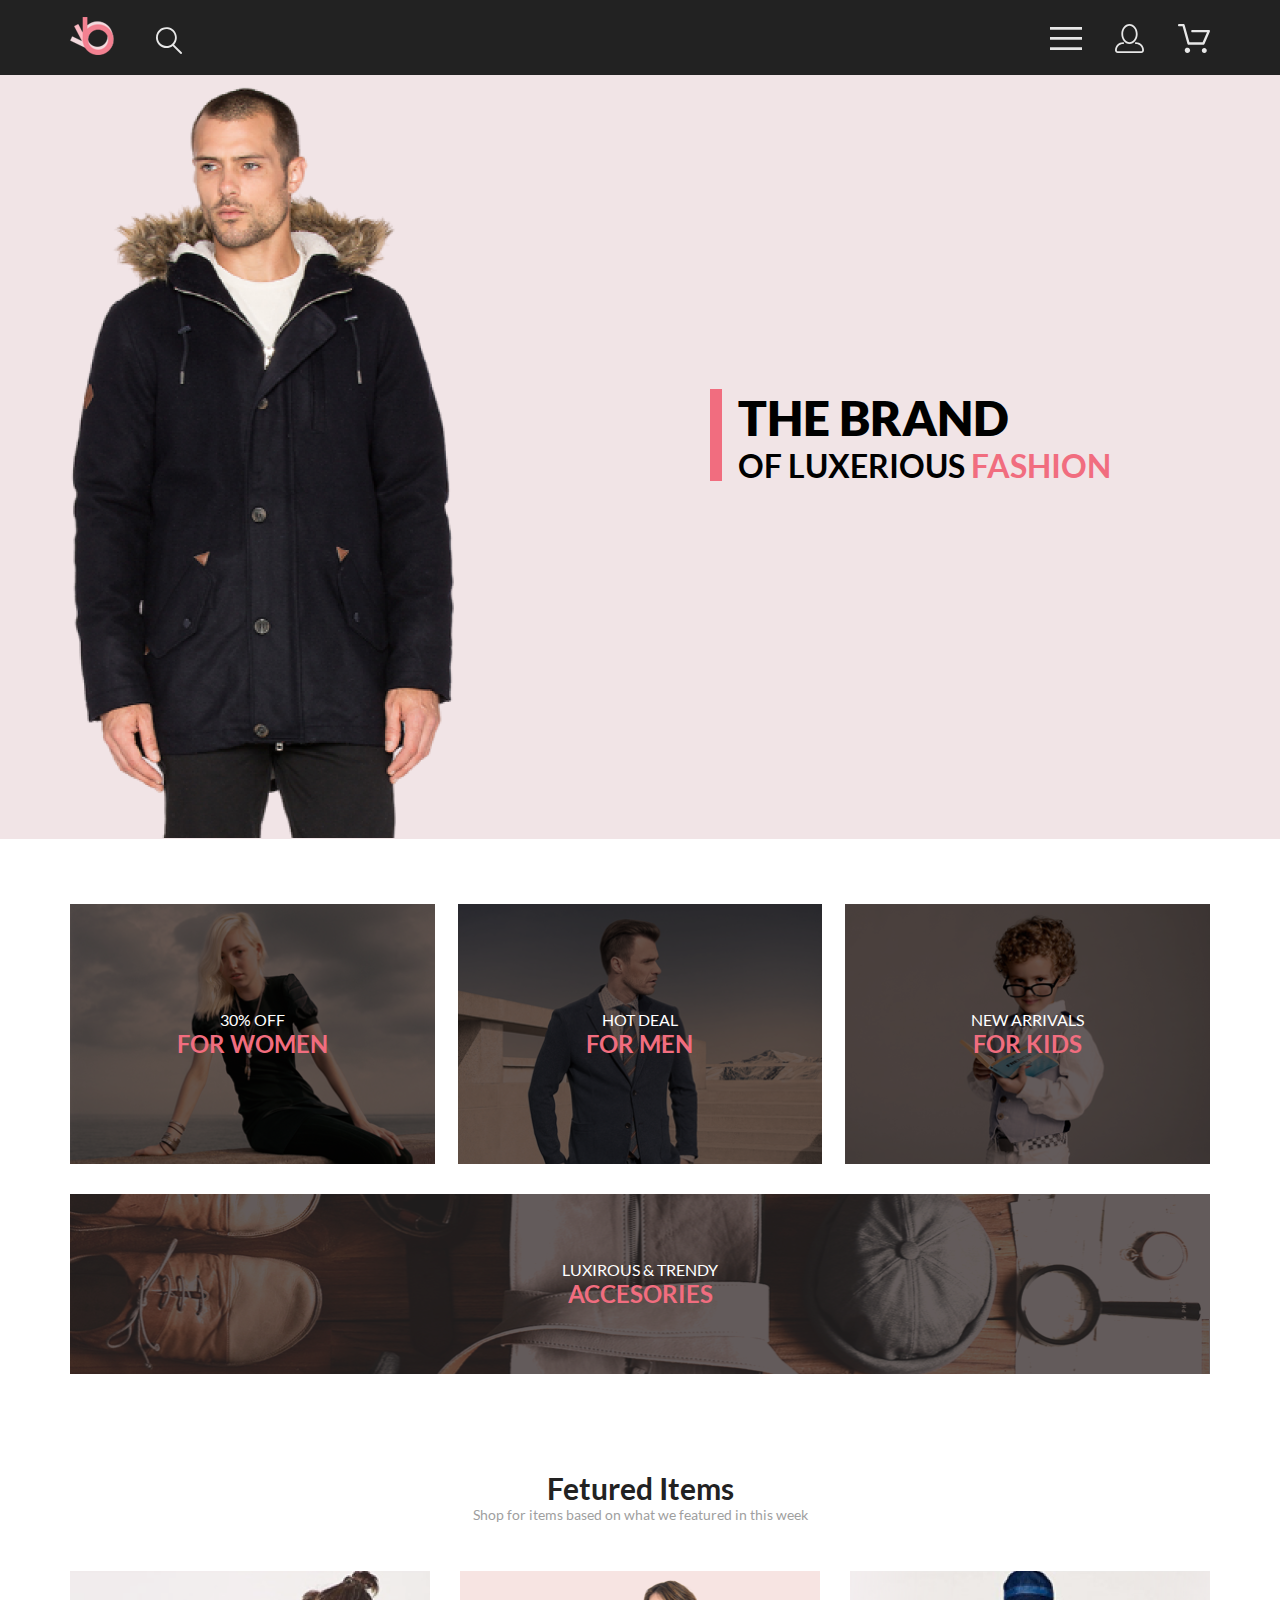
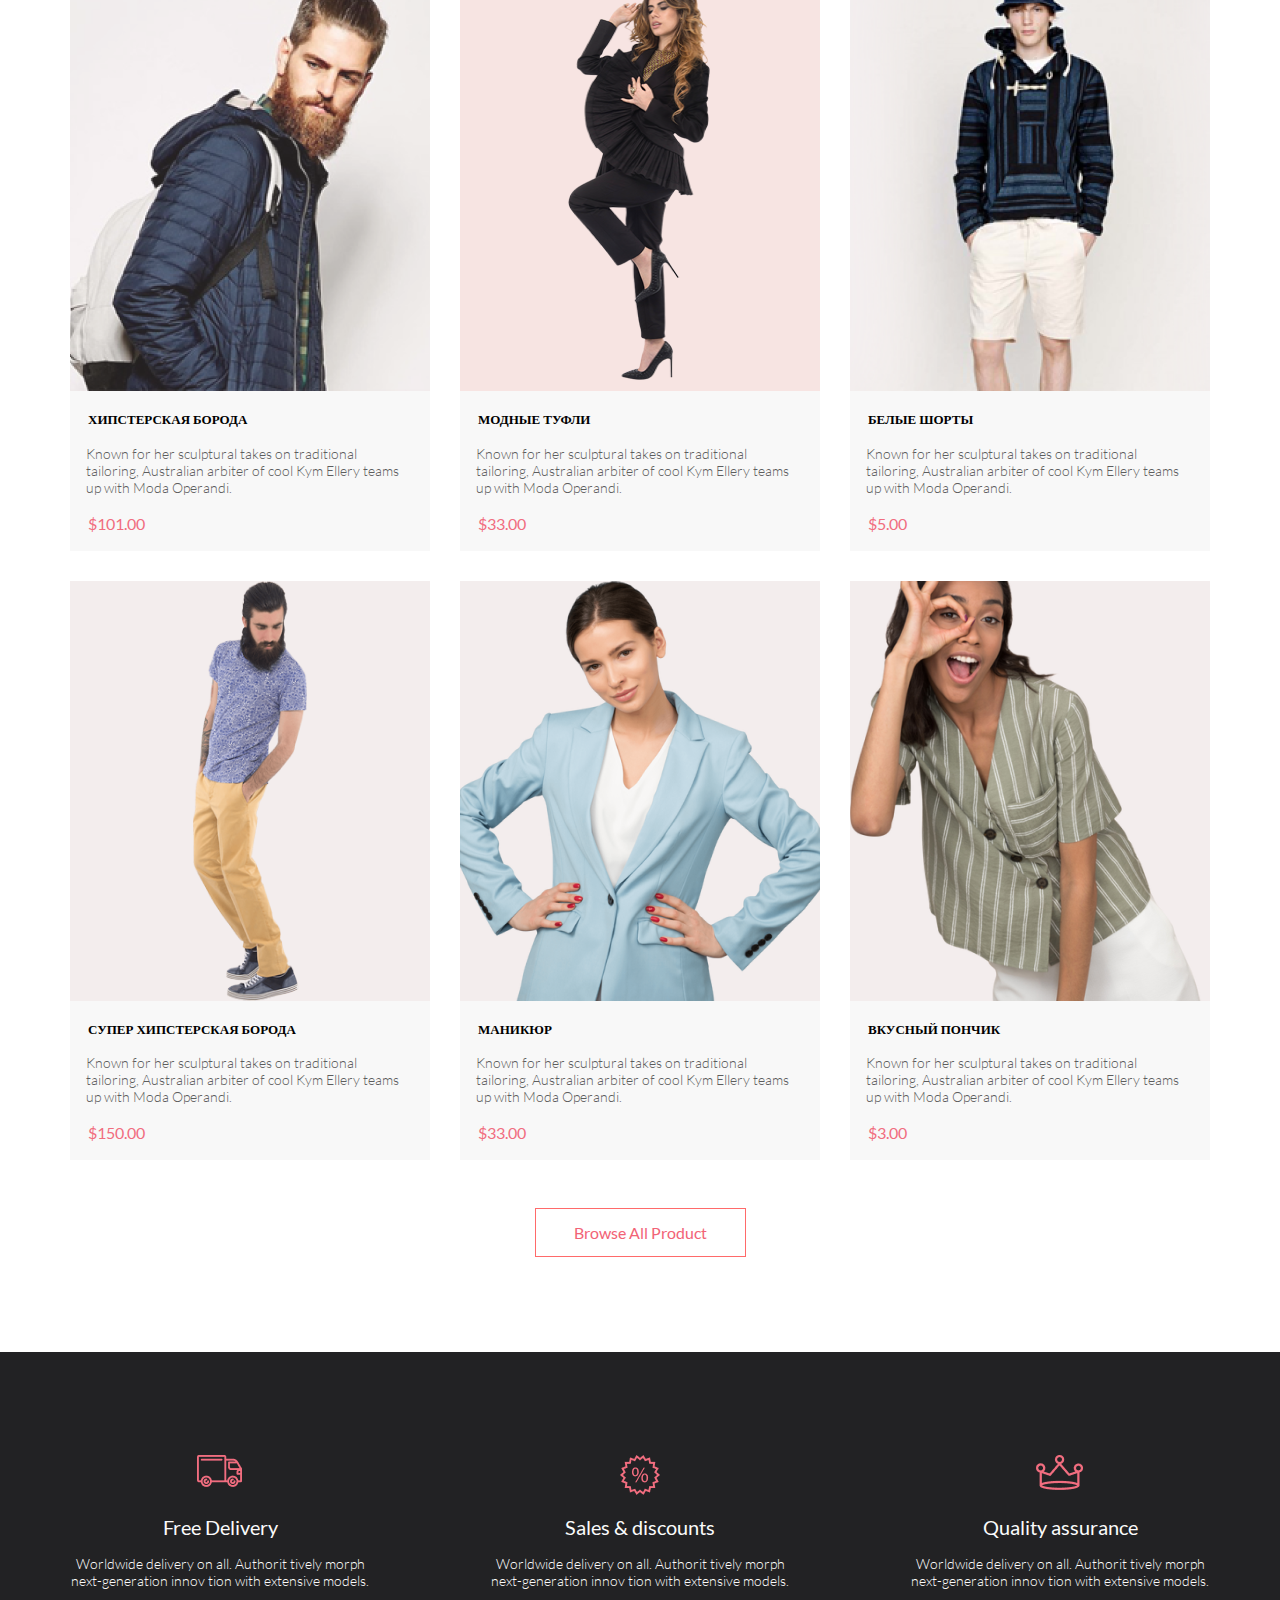
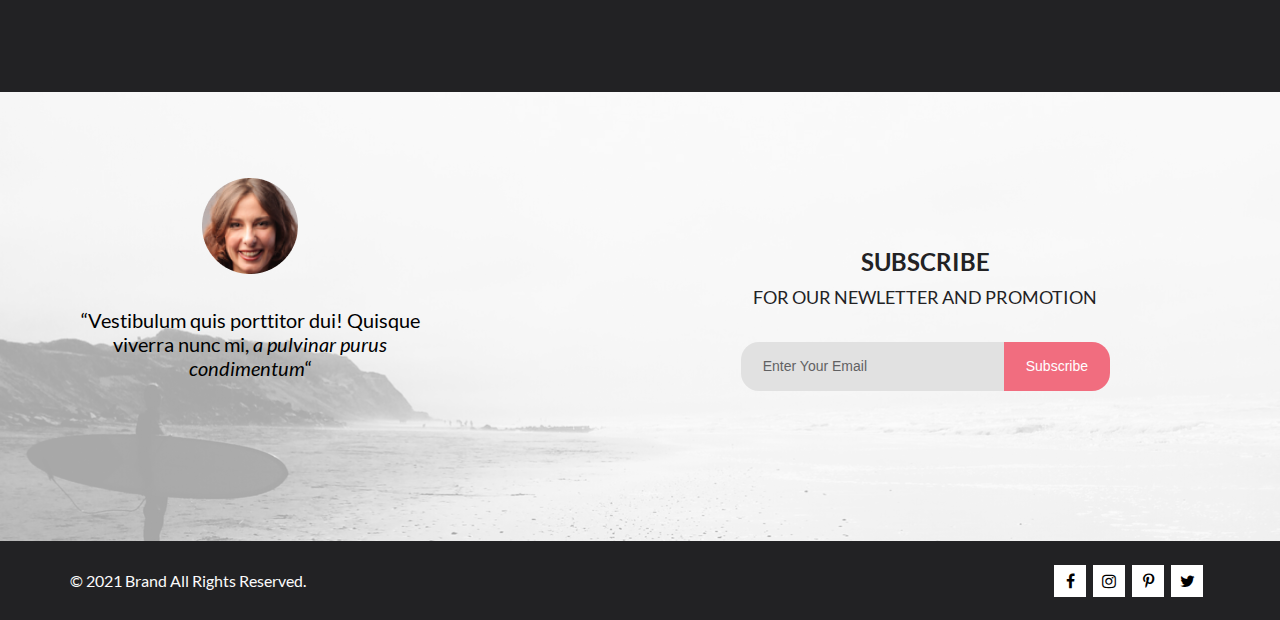
<file: index.html>
<!DOCTYPE html>
<html lang="en">

<head>
	<meta charset="UTF-8">
	<meta http-equiv="X-UA-Compatible" content="IE=edge">
	<meta name="viewport" content="width=device-width, initial-scale=1.0">
	<title>Home Page</title>
	<link rel="stylesheet" href="style/style.css">
	<link rel="stylesheet" href="style/font-awesome.css">
</head>

<body>
	<header class="head">
		<div class="container">
			<div class="header">
				<div class="left">
					<a href="index.html" class="left__logo">
						<img src="img/logo.png" alt="logo">
					</a>
					<div class="left__search">
						<img src="img/search.svg" alt="search">
					</div>
				</div>

				<div class="right">

					<div class="right__burger menu">
						<input class="right__burger-check" type="checkbox" id="burger_menu">
						<label class="right__burger-label" for="burger_menu">
							<img src="img/burger.svg" alt="burger">
						</label>
						<div class="right__burger-drop">
							<label class="right__burger-drop-close" for="burger_menu"><i class="fa fa-times fa-2x"></i></label>
							<div class="right__burger-drop-title">MENU</div>
							<div class="right__burger-drop-head">
								MAN
							</div>
							<div class="right__burger-drop-item">
								Accessories
							</div>
							<div class="right__burger-drop-item">
								Bags
							</div>
							<div class="right__burger-drop-item">
								Denim
							</div>
							<div class="right__burger-drop-item">
								T-Shirts
							</div>
							<div class="right__burger-drop-head">
								WOMAN
							</div>
							<div class="right__burger-drop-item">
								Accessories
							</div>
							<div class="right__burger-drop-item">
								Jackets & Coats
							</div>
							<div class="right__burger-drop-item">
								Polos
							</div>
							<div class="right__burger-drop-item">
								T-Shirts
							</div>
							<div class="right__burger-drop-item">
								Shirts
							</div>
							<div class="right__burger-drop-head">
								KIDS
							</div>
							<div class="right__burger-drop-item">
								Accessories
							</div>
							<div class="right__burger-drop-item">
								Jackets & Coats
							</div>
							<div class="right__burger-drop-item">
								Polos
							</div>
							<div class="right__burger-drop-item">
								T-Shirts
							</div>
							<div class="right__burger-drop-item">
								Shirts
							</div>
							<div class="right__burger-drop-item">
								Bags
							</div>
						</div>
					</div>
					<a href="registration.html" class="right__person menu">
						<img src="img/person.svg" alt="person">
					</a>
					<a href="cart.html" class="right__cart menu">
						<img src="img/cart.svg" alt="cart">
					</a>
				</div>
			</div>
		</div>
	</header>

	<main class="main">
		<div class="start">
			<div class="start__photo">
				<img src="img/main-photo.png" alt="">
			</div>
			<h1 class="start__slogan">
				<span class="start__slogan-first">THE BRAND</span>
				<span class="start__slogan-second">
					OF LUXERIOUS
					<span class="start__slogan-second-pink">FASHION</span>
				</span>
			</h1>
		</div>

		<div class="container">
			<div class="offers">
				<a href="catalog.html" class="offers__item">
					<div class="offers__item-text-first">30% OFF</div>
					<div class="offers__item-text-second">FOR WOMEN</div>
				</a>
				<a href="catalog.html" class="offers__item">
					<div class="offers__item-text-first">HOT DEAL</div>
					<div class="offers__item-text-second">FOR MEN</div>
				</a>
				<a href="catalog.html" class="offers__item">
					<div class="offers__item-text-first">NEW ARRIVALS</div>
					<div class="offers__item-text-second">FOR KIDS</div>
				</a>
				<a href="catalog.html" class="offers__item">
					<div class="offers__item-text-first">LUXIROUS & TRENDY</div>
					<div class="offers__item-text-second">ACCESORIES</div>
				</a>
			</div>

			<div class="items">
				<div class="items__header">
					<h2 class="items__header-first">Fetured Items</h2>
					<div class="items__header-second">Shop for items based on what we featured in this week</div>
				</div>
				<a href="product.html" class="items__item">
					<div class="items__item-image">
						<div class="items__item-image-AddToCart">
							<div class="items__item-image-AddToCart-but"><img src="img/add-to-cart.png" alt=""> Add to Cart</div>
						</div>
						<img src="img/item-1.png" alt="item-1">
					</div>
					<h4 class="items__item-header">Хипстерская борода</h4>
					<p class="items__item-text">Known for her sculptural takes on traditional tailoring, Australian
						arbiter of cool Kym Ellery teams up with Moda Operandi.</p>
					<div class="items__item-cost">$101.00</div>
				</a>
				<a href="product.html" class="items__item">
					<div class="items__item-image">
						<div class="items__item-image-AddToCart">
							<div class="items__item-image-AddToCart-but"><img src="img/add-to-cart.png" alt=""> Add to Cart</div>
						</div>
						<img src="img/item-2.png" alt="item-2">
					</div>
					<h4 class="items__item-header">Модные туфли</h4>
					<p class="items__item-text">Known for her sculptural takes on traditional tailoring, Australian
						arbiter of cool Kym Ellery teams up with Moda Operandi.</p>
					<div class="items__item-cost">$33.00</div>
				</a>
				<a href="product.html" class="items__item">
					<div class="items__item-image">
						<div class="items__item-image-AddToCart">
							<div class="items__item-image-AddToCart-but"><img src="img/add-to-cart.png" alt=""> Add to Cart</div>
						</div>
						<img src="img/item-3.png" alt="item-3">
					</div>
					<h4 class="items__item-header">Белые шорты</h4>
					<p class="items__item-text">Known for her sculptural takes on traditional tailoring, Australian
						arbiter of cool Kym Ellery teams up with Moda Operandi.</p>
					<div class="items__item-cost">$5.00</div>
				</a>
				<a href="product.html" class="items__item">
					<div class="items__item-image">
						<div class="items__item-image-AddToCart">
							<div class="items__item-image-AddToCart-but"><img src="img/add-to-cart.png" alt=""> Add to Cart</div>
						</div>
						<img src="img/item-4.png" alt="item-4">
					</div>
					<h4 class="items__item-header">Супер хипстерская борода</h4>
					<p class="items__item-text">Known for her sculptural takes on traditional tailoring, Australian
						arbiter of cool Kym Ellery teams up with Moda Operandi.</p>
					<div class="items__item-cost">$150.00</div>
				</a>
				<a href="product.html" class="items__item">
					<div class="items__item-image">
						<div class="items__item-image-AddToCart">
							<div class="items__item-image-AddToCart-but"><img src="img/add-to-cart.png" alt=""> Add to Cart</div>
						</div>
						<img src="img/item-5.png" alt="item-5">
					</div>
					<h4 class="items__item-header">Маникюр</h4>
					<p class="items__item-text">Known for her sculptural takes on traditional tailoring, Australian
						arbiter of cool Kym Ellery teams up with Moda Operandi.</p>
					<div class="items__item-cost">$33.00</div>
				</a>
				<a href="product.html" class="items__item">
					<div class="items__item-image">
						<div class="items__item-image-AddToCart">
							<div class="items__item-image-AddToCart-but"><img src="img/add-to-cart.png" alt=""> Add to Cart</div>
						</div>
						<img src="img/item-6.png" alt="item-6">
					</div>
					<h4 class="items__item-header">Вкусный пончик</h4>
					<p class="items__item-text">Known for her sculptural takes on traditional tailoring, Australian
						arbiter of cool Kym Ellery teams up with Moda Operandi.</p>
					<div class="items__item-cost">$3.00</div>
				</a>
				<div class="items__allProduct">
					<a href="catalog.html" class="items__allProduct-button">Browse All Product</a>
				</div>
			</div>
		</div>

		<div class="end">
			<div class="container">
				<div class="feature">
					<div class="feature__item">
						<div class="feature__item-icon"><img src="img/delivery.png" alt="delivery"></div>
						<div class="feature__item-header">Free Delivery</div>
						<div class="feature__item-text">Worldwide delivery on all. Authorit tively morph next-generation
							innov tion with
							extensive models.</div>
					</div>
					<div class="feature__item">
						<div class="feature__item-icon"><img src="img/discount.png" alt="discount"></div>
						<div class="feature__item-header">Sales & discounts</div>
						<div class="feature__item-text">Worldwide delivery on all. Authorit tively morph next-generation
							innov tion with
							extensive models.</div>
					</div>
					<div class="feature__item">
						<div class="feature__item-icon"><img src="img/quality.png" alt="quality"></div>
						<div class="feature__item-header">Quality assurance</div>
						<div class="feature__item-text">Worldwide delivery on all. Authorit tively morph next-generation
							innov tion with
							extensive models.</div>
					</div>
				</div>
			</div>
		</div>
	</main>

	<footer>
		<div class="subscribe">
			<div class="sub container">
				<div class="sub__info">
					<img src="img/photo.png" alt="photo">
					<p class="sub__info-text">“Vestibulum quis porttitor dui! Quisque viverra nunc mi, <i>a pulvinar
							purus condimentum</i>“</p>
				</div>
				<div class="sub__subscribe">
					<div class="sub__subscribe-header">SUBSCRIBE</div>
					<div class="sub__subscribe-title">FOR OUR NEWLETTER AND PROMOTION</div>
					<form class="sub__subscribe-form">
						<input name="email" class="sub__subscribe-form-email" type="email"
							placeholder="Enter Your Email" required>
						<button class="sub__subscribe-form-but" type="submit">Subscribe</button>
					</form>
				</div>
			</div>
		</div>
		<div class="copyright">
			<div class="copyr container">
				<div class="copyr__left">© 2021 Brand All Rights Reserved.</div>
				<div class="copyr__social">
					<a href="#" class="copyr__social-item">
						<i class="copyr__social-item-icon fa fa-facebook"></i>
					</a>
					<a href="#" class="copyr__social-item">
						<i class="copyr__social-item-icon fa fa-instagram"></i>
					</a>
					<a href="#" class="copyr__social-item">
						<i class="copyr__social-item-icon fa fa-pinterest-p"></i>
					</a>
					<a href="#" class="copyr__social-item">
						<i class="copyr__social-item-icon fa fa-twitter"></i>
					</a>
				</div>
			</div>
		</div>
	</footer>
	<script src="js/app.js"></script>
</body>

</html>
</file>
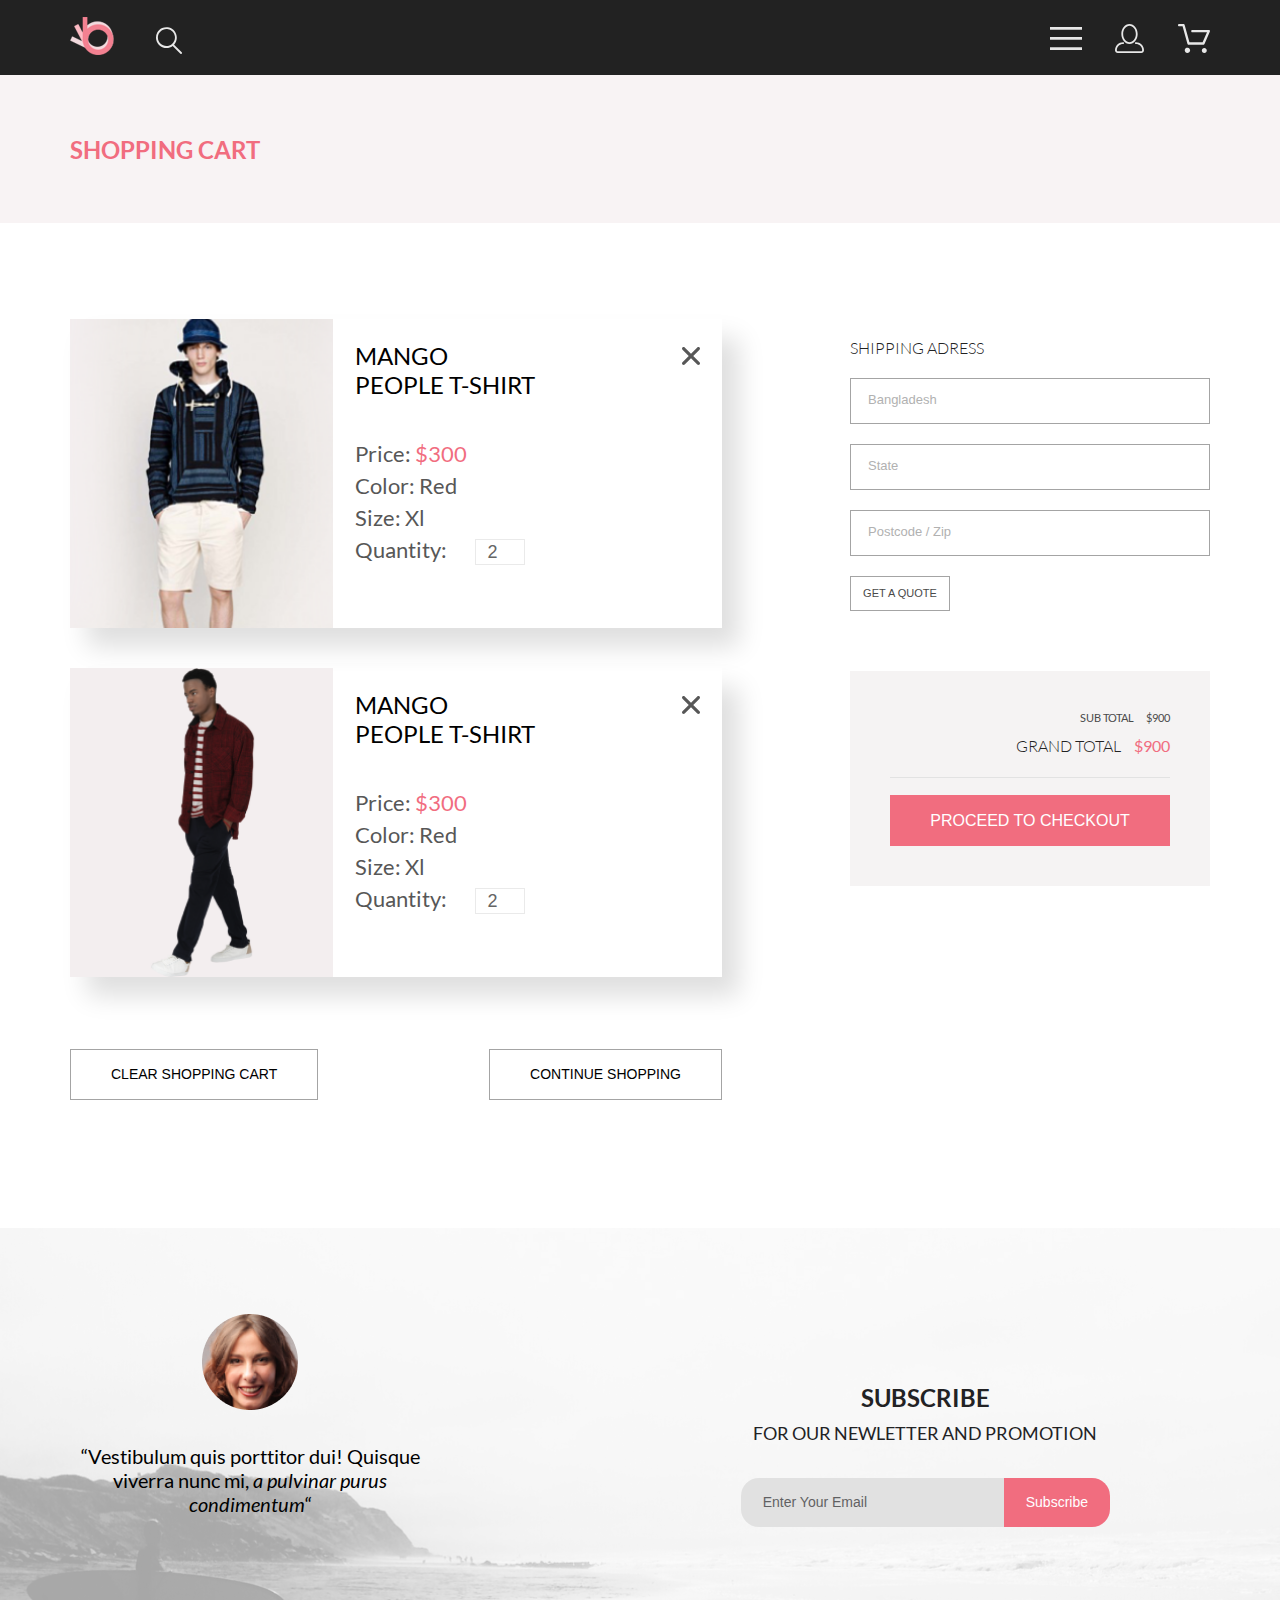
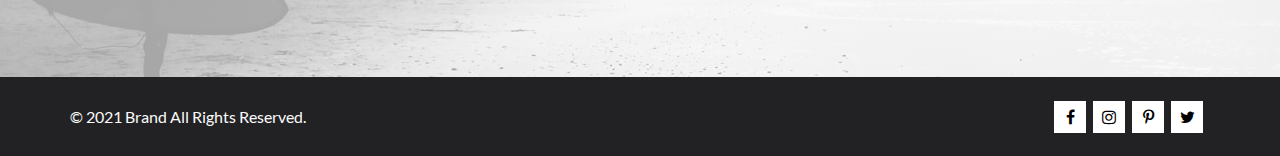
<file: cart.html>
<!DOCTYPE html>
<html lang="en">

<head>
	<meta charset="UTF-8">
	<meta http-equiv="X-UA-Compatible" content="IE=edge">
	<meta name="viewport" content="width=device-width, initial-scale=1.0">
	<title>Cart Page</title>
	<link rel="stylesheet" href="style/style.css">
	<link rel="stylesheet" href="style/font-awesome.css">
</head>

<body>
	<header class="head">
		<div class="container">
			<div class="header">
				<div class="left">
					<a href="index.html" class="left__logo">
						<img src="img/logo.png" alt="logo">
					</a>
					<div class="left__search">
						<img src="img/search.svg" alt="search">
					</div>
				</div>

				<div class="right">

					<div class="right__burger menu">
						<input class="right__burger-check" type="checkbox" id="burger_menu">
						<label class="right__burger-label" for="burger_menu">
							<img src="img/burger.svg" alt="burger">
						</label>
						<div class="right__burger-drop">
							<label class="right__burger-drop-close" for="burger_menu"><i class="fa fa-times fa-2x"></i></label>
							<div class="right__burger-drop-title">MENU</div>
							<div class="right__burger-drop-head">
								MAN
							</div>
							<div class="right__burger-drop-item">
								Accessories
							</div>
							<div class="right__burger-drop-item">
								Bags
							</div>
							<div class="right__burger-drop-item">
								Denim
							</div>
							<div class="right__burger-drop-item">
								T-Shirts
							</div>
							<div class="right__burger-drop-head">
								WOMAN
							</div>
							<div class="right__burger-drop-item">
								Accessories
							</div>
							<div class="right__burger-drop-item">
								Jackets & Coats
							</div>
							<div class="right__burger-drop-item">
								Polos
							</div>
							<div class="right__burger-drop-item">
								T-Shirts
							</div>
							<div class="right__burger-drop-item">
								Shirts
							</div>
							<div class="right__burger-drop-head">
								KIDS
							</div>
							<div class="right__burger-drop-item">
								Accessories
							</div>
							<div class="right__burger-drop-item">
								Jackets & Coats
							</div>
							<div class="right__burger-drop-item">
								Polos
							</div>
							<div class="right__burger-drop-item">
								T-Shirts
							</div>
							<div class="right__burger-drop-item">
								Shirts
							</div>
							<div class="right__burger-drop-item">
								Bags
							</div>
						</div>
					</div>
					<a href="registration.html" class="right__person menu">
						<img src="img/person.svg" alt="person">
					</a>
					<a href="cart.html" class="right__cart menu">
						<img src="img/cart.svg" alt="cart">
					</a>
				</div>
			</div>
		</div>
	</header>

	<main class="main">
		<div class="catalogHeader">
			<div class="container">
				<div class="cathead">
					<div class="cathead__left">
						<h1 class="cathead__left-text">SHOPPING CART</h1>
					</div>

				</div>
			</div>
		</div>
		<div class="container">
			<div class="cart">
				<div class="cart__products">
					<div class="cart__products-item">
						<div class="cart__products-item-img">
							<img src="img/cart-item-0.png" alt="item">
						</div>
						<div class="cart__products-item-info">
							<div class="cart__products-item-info-del">
								<img src="img/del.svg" alt="del">
							</div>
							<div class="cart__products-item-info-name">MANGO PEOPLE T-SHIRT</div>
							<div class="cart__products-item-info-text">
								<div class="cart__products-item-info-text-line">Price: <span
										class="cart__products-item-info-text-line-cost">$300</span>
								</div>
								<div class="cart__products-item-info-text-line">Color: Red</div>
								<div class="cart__products-item-info-text-line">Size: Xl</div>
								<div class="cart__products-item-info-text-line">Quantity: <input
										class="cart__products-item-info-text-count" type="number" value="2"></div>
							</div>
						</div>
					</div>
					<div class="cart__products-item">
						<div class="cart__products-item-img">
							<img src="img/cart-item-1.png" alt="item">
						</div>
						<div class="cart__products-item-info">
							<div class="cart__products-item-info-del">
								<img src="img/del.svg" alt="del">
							</div>
							<div class="cart__products-item-info-name">MANGO PEOPLE T-SHIRT</div>
							<div class="cart__products-item-info-text">
								<div class="cart__products-item-info-text-line">Price: <span
										class="cart__products-item-info-text-line-cost">$300</span>
								</div>
								<div class="cart__products-item-info-text-line">Color: Red</div>
								<div class="cart__products-item-info-text-line">Size: Xl</div>
								<div class="cart__products-item-info-text-line">Quantity: <input
										class="cart__products-item-info-text-count" type="number" value="2"></div>
							</div>
						</div>
					</div>
					<div class="cart__products-controls">
						<button class="cart__products-controls-but">CLEAR SHOPPING CART</button>
						<button class="cart__products-controls-but">CONTINUE SHOPPING</button>
					</div>
				</div>
				<div class="cart__form">
					<div class="cart__form-addres">
						<div class="cart__form-addres-header">SHIPPING ADRESS</div>
						<input class="cart__form-addres-input" type="text" placeholder="Bangladesh">
						<input class="cart__form-addres-input" type="text" placeholder="State">
						<input class="cart__form-addres-input" type="text" placeholder="Postcode / Zip">
						<button class="cart__form-addres-but">GET A QUOTE</button>
					</div>
					<div class="cart__form-checkout">
						<div class="cart__form-checkout-sub">SUB TOTAL <span class="cart__form-checkout-sub-cost">$900</span></div>
						<div class="cart__form-checkout-grand">GRAND TOTAL <span class="cart__form-checkout-grand-cost">$900</span></div>
						<hr class="cart__form-checkout-hr">
						<button class="cart__form-checkout-but">PROCEED TO CHECKOUT</button>
					</div>
				</div>
			</div>
		</div>

	</main>

	<footer>
		<div class="subscribe">
			<div class="sub container">
				<div class="sub__info">
					<img src="img/photo.png" alt="photo">
					<p class="sub__info-text">“Vestibulum quis porttitor dui! Quisque viverra nunc mi, <i>a pulvinar
							purus condimentum</i>“</p>
				</div>
				<div class="sub__subscribe">
					<div class="sub__subscribe-header">SUBSCRIBE</div>
					<div class="sub__subscribe-title">FOR OUR NEWLETTER AND PROMOTION</div>
					<form class="sub__subscribe-form">
						<input name="email" class="sub__subscribe-form-email" type="email"
							placeholder="Enter Your Email" required>
						<button class="sub__subscribe-form-but" type="submit">Subscribe</button>
					</form>
				</div>
			</div>
		</div>
		<div class="copyright">
			<div class="copyr container">
				<div class="copyr__left">© 2021 Brand All Rights Reserved.</div>
				<div class="copyr__social">
					<a href="#" class="copyr__social-item">
						<i class="copyr__social-item-icon fa fa-facebook"></i>
					</a>
					<a href="#" class="copyr__social-item">
						<i class="copyr__social-item-icon fa fa-instagram"></i>
					</a>
					<a href="#" class="copyr__social-item">
						<i class="copyr__social-item-icon fa fa-pinterest-p"></i>
					</a>
					<a href="#" class="copyr__social-item">
						<i class="copyr__social-item-icon fa fa-twitter"></i>
					</a>
				</div>
			</div>
		</div>
	</footer>
	<script src="js/app.js"></script>
</body>

</html>
</file>
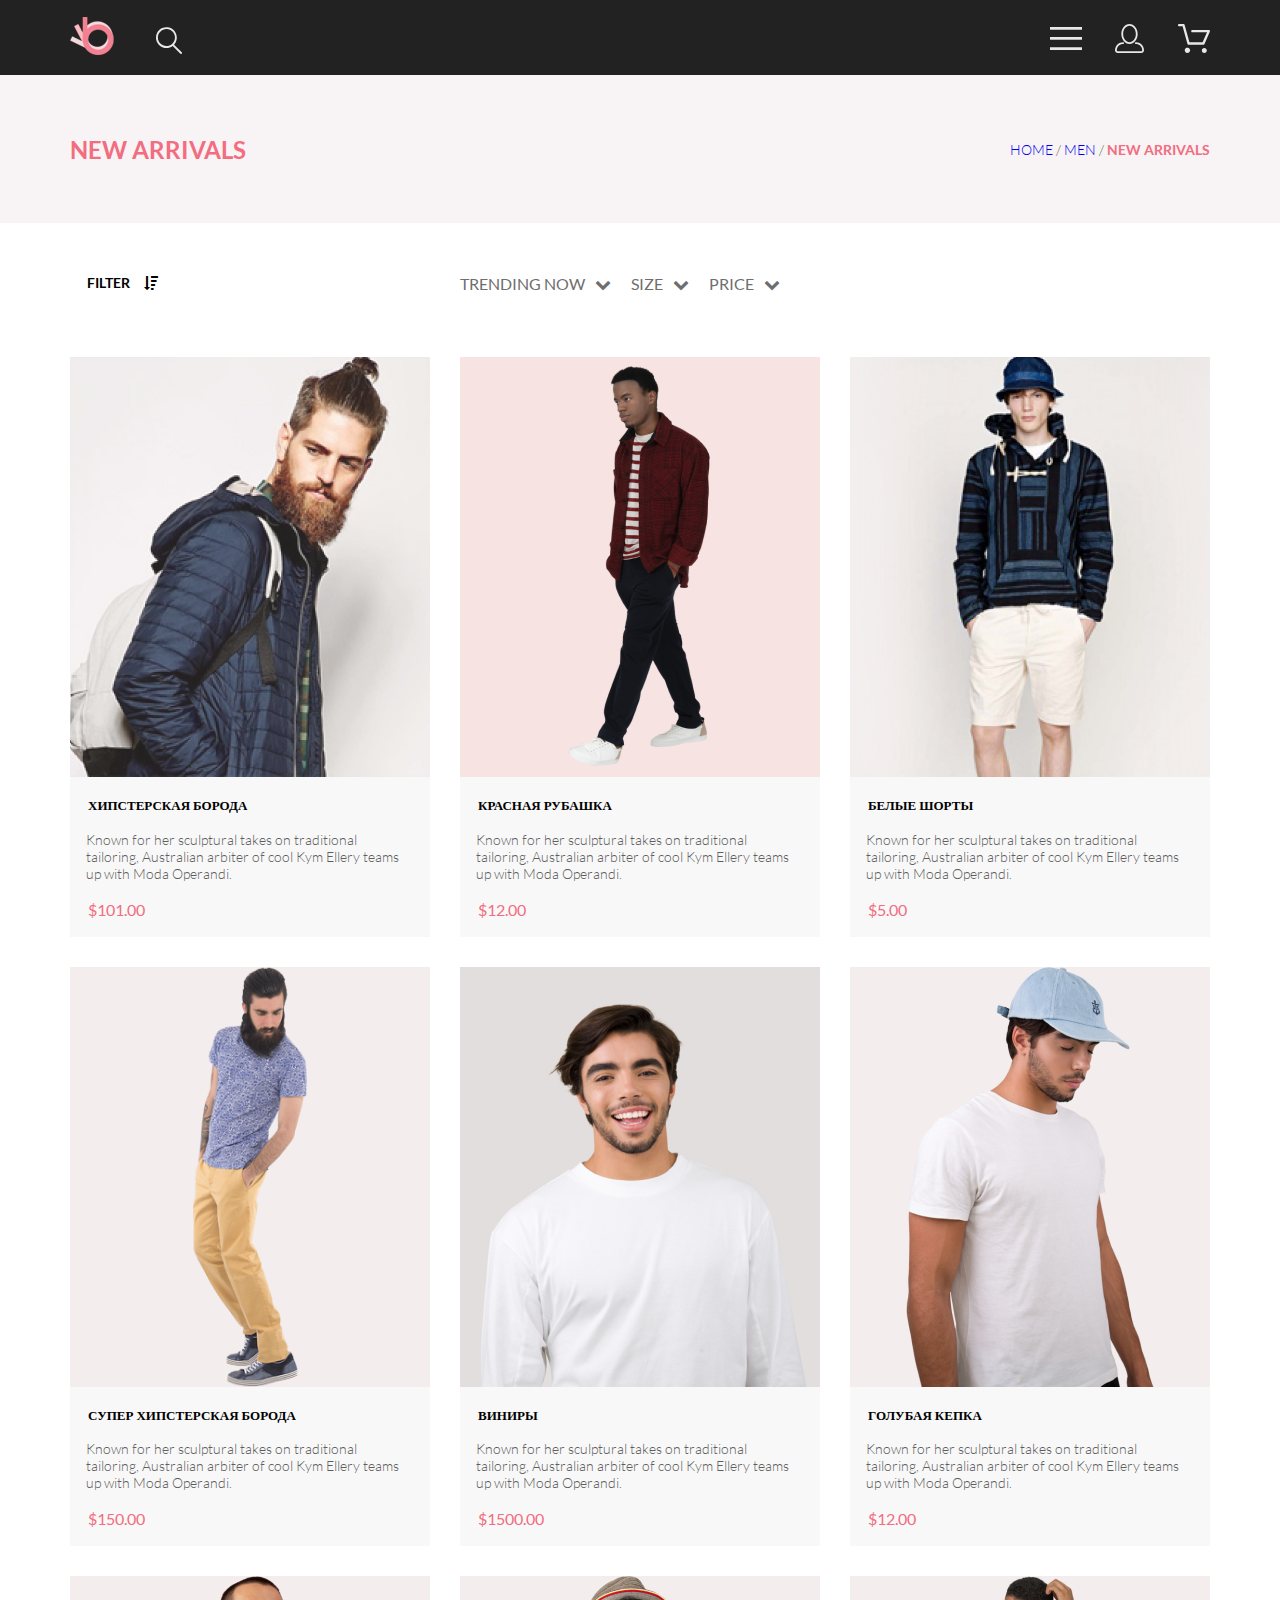
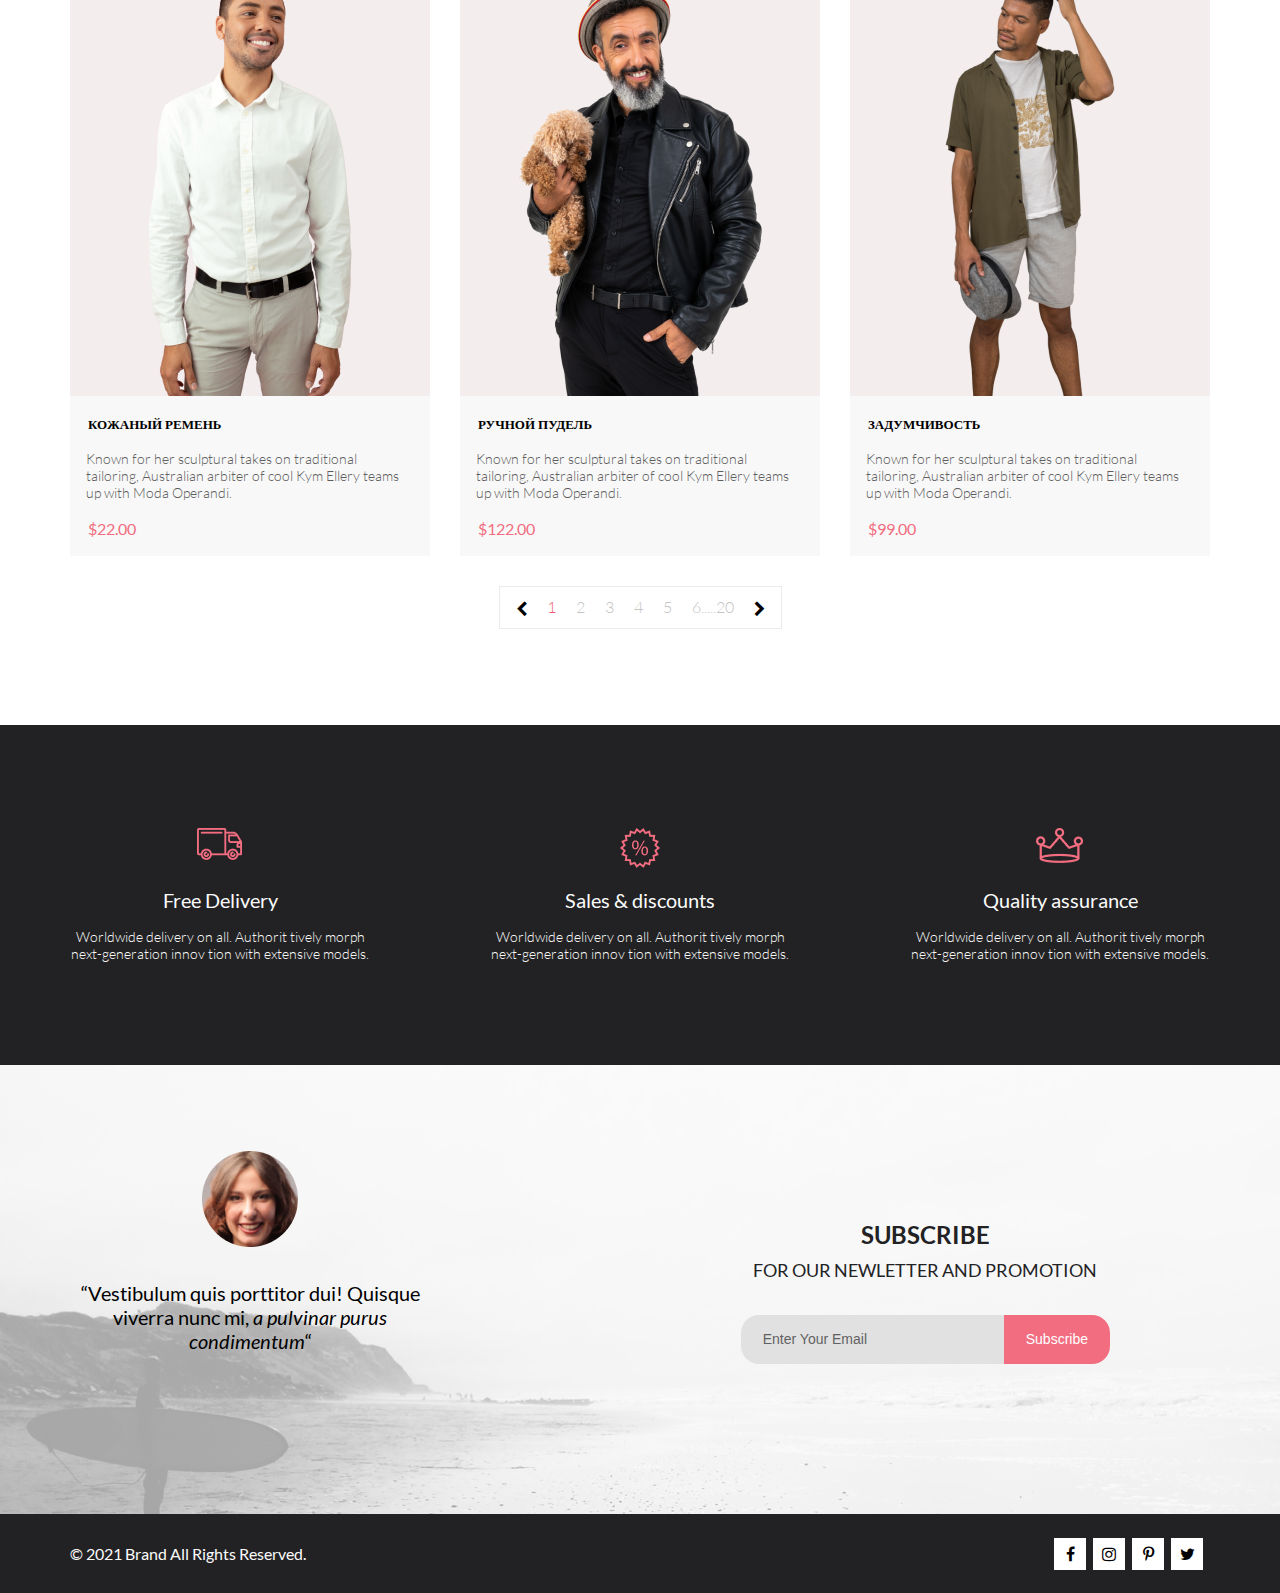
<file: catalog.html>
<!DOCTYPE html>
<html lang="en">

<head>
	<meta charset="UTF-8">
	<meta http-equiv="X-UA-Compatible" content="IE=edge">
	<meta name="viewport" content="width=device-width, initial-scale=1.0">
	<title>Catalog Page</title>
	<link rel="stylesheet" href="style/style.css">
	<link rel="stylesheet" href="style/font-awesome.css">
</head>

<body>
	<header class="head">
		<div class="container">
			<div class="header">
				<div class="left">
					<a href="index.html" class="left__logo">
						<img src="img/logo.png" alt="logo">
					</a>
					<div class="left__search">
						<img src="img/search.svg" alt="search">
					</div>
				</div>

				<div class="right">

					<div class="right__burger menu">
						<input class="right__burger-check" type="checkbox" id="burger_menu">
						<label class="right__burger-label" for="burger_menu">
							<img src="img/burger.svg" alt="burger">
						</label>
						<div class="right__burger-drop">
							<label class="right__burger-drop-close" for="burger_menu"><i class="fa fa-times fa-2x"></i></label>
							<div class="right__burger-drop-title">MENU</div>
							<div class="right__burger-drop-head">
								MAN
							</div>
							<div class="right__burger-drop-item">
								Accessories
							</div>
							<div class="right__burger-drop-item">
								Bags
							</div>
							<div class="right__burger-drop-item">
								Denim
							</div>
							<div class="right__burger-drop-item">
								T-Shirts
							</div>
							<div class="right__burger-drop-head">
								WOMAN
							</div>
							<div class="right__burger-drop-item">
								Accessories
							</div>
							<div class="right__burger-drop-item">
								Jackets & Coats
							</div>
							<div class="right__burger-drop-item">
								Polos
							</div>
							<div class="right__burger-drop-item">
								T-Shirts
							</div>
							<div class="right__burger-drop-item">
								Shirts
							</div>
							<div class="right__burger-drop-head">
								KIDS
							</div>
							<div class="right__burger-drop-item">
								Accessories
							</div>
							<div class="right__burger-drop-item">
								Jackets & Coats
							</div>
							<div class="right__burger-drop-item">
								Polos
							</div>
							<div class="right__burger-drop-item">
								T-Shirts
							</div>
							<div class="right__burger-drop-item">
								Shirts
							</div>
							<div class="right__burger-drop-item">
								Bags
							</div>
						</div>
					</div>
					<a href="registration.html" class="right__person menu">
						<img src="img/person.svg" alt="person">
					</a>
					<a href="cart.html" class="right__cart menu">
						<img src="img/cart.svg" alt="cart">
					</a>
				</div>
			</div>
		</div>
	</header>

	<main class="main">
		<div class="catalogHeader">
			<div class="container">
				<div class="cathead">
					<div class="cathead__left">
						<h1 class="cathead__left-text">NEW ARRIVALS</h1>
					</div>
					<div class="cathead__right">
						<div class="cathead__right-breadcrumbs">
							<a href="index.html" class="cathead__right-breadcrumbs-link">HOME</a>
							/
							<a href="catalog.html" class="cathead__right-breadcrumbs-link">MEN</a>
							/
							<a href="#" class="cathead__right-breadcrumbs-last">NEW ARRIVALS</a>
						</div>
					</div>
				</div>
			</div>
		</div>

		<div class="container">
			<div class="items">
				<div class="items__filter">
					<div class="items__filter-sort">
						<div class="items__filter-sort-f">
							<div class="items__filter-sort-f-header">
								<span class="items__filter-sort-f-header-text">FILTER</span>
								<i class="fa fa-sort-amount-desc items__filter-sort-f-header-i" aria-hidden="true"></i>
								<!-- <img class="items__filter-sort-f-header-img" src="img/sort.svg" alt="sort"> -->
							</div>
							<div class="items__filter-sort-f-menu">
								<div class="items__filter-sort-f-menu-header select">CATEGORY</div>
								<div class="items__filter-sort-f-menu-item">Accessories</div>
								<div class="items__filter-sort-f-menu-item">Bags</div>
								<div class="items__filter-sort-f-menu-item">Denim</div>
								<div class="items__filter-sort-f-menu-item">Hoodies & Sweatshirts</div>
								<div class="items__filter-sort-f-menu-item">Polos</div>
								<div class="items__filter-sort-f-menu-item">Shirts</div>
								<div class="items__filter-sort-f-menu-item">Shoes</div>
								<div class="items__filter-sort-f-menu-item">Sweaters & Knits</div>
								<div class="items__filter-sort-f-menu-item">T-Shirts</div>
								<div class="items__filter-sort-f-menu-item">Tanks</div>
								<div class="items__filter-sort-f-menu-header">BRAND</div>
								<div class="items__filter-sort-f-menu-header">DESIGNER</div>
							</div>
						</div>
					</div>
					<div class="items__filter-filters">
						<details class="items__filter-filters-select">
							<summary class="items__filter-filters-select-summ">
								TRENDING NOW<i class="fa fa-chevron-down"></i>
							</summary> 
							<div class="items__filter-filters-select-list">
								<label class="checkbox">
									<input type="checkbox">
									<span class="checkbox__text">XS</span>
								</label>
								<label class="checkbox">
									<input type="checkbox">
									<span class="checkbox__text">S</span>
								</label>
								<label class="checkbox">
									<input type="checkbox">
									<span class="checkbox__text">M</span>
								</label>
								<label class="checkbox">
									<input type="checkbox">
									<span class="checkbox__text">L</span>
								</label>
							</div>
						</details>
						<details class="items__filter-filters-select">
							<summary class="items__filter-filters-select-summ">
								SIZE<i class="fa fa-chevron-down"></i>
							</summary>
							<div class="items__filter-filters-select-list">
								<label class="checkbox">
									<input type="checkbox">
									<span class="checkbox__text">XS</span>
								</label>
								<label class="checkbox">
									<input type="checkbox">
									<span class="checkbox__text">S</span>
								</label>
								<label class="checkbox">
									<input type="checkbox">
									<span class="checkbox__text">M</span>
								</label>
								<label class="checkbox">
									<input type="checkbox">
									<span class="checkbox__text">L</span>
								</label>
							</div>
						</details>
						<details class="items__filter-filters-select">
							<summary class="items__filter-filters-select-summ">
								PRICE<i class="fa fa-chevron-down"></i>
							</summary>
							<div class="items__filter-filters-select-list">
								<label class="checkbox">
									<input type="checkbox">
									<span class="checkbox__text">XS</span>
								</label>
								<label class="checkbox">
									<input type="checkbox">
									<span class="checkbox__text">S</span>
								</label>
								<label class="checkbox">
									<input type="checkbox">
									<span class="checkbox__text">M</span>
								</label>
								<label class="checkbox">
									<input type="checkbox">
									<span class="checkbox__text">L</span>
								</label>
							</div>
						</details>
					</div>
				</div>
				<a href="product.html" class="items__item">
					<div class="items__item-image">
						<div class="items__item-image-AddToCart">
							<div class="items__item-image-AddToCart-but"><img src="img/add-to-cart.png" alt=""> Add to Cart</div>
						</div>
						<img src="img/item-1.png" alt="item-1">
					</div>
					<h4 class="items__item-header">Хипстерская борода</h4>
					<p class="items__item-text">Known for her sculptural takes on traditional tailoring, Australian
						arbiter of cool Kym Ellery teams up with Moda Operandi.</p>
					<div class="items__item-cost">$101.00</div>
				</a>
				<a href="product.html" class="items__item">
					<div class="items__item-image">
						<div class="items__item-image-AddToCart">
							<div class="items__item-image-AddToCart-but"><img src="img/add-to-cart.png" alt=""> Add to Cart</div>
						</div>
						<img src="img/item-men-2.png" alt="item-2">
					</div>
					<h4 class="items__item-header">Красная рубашка</h4>
					<p class="items__item-text">Known for her sculptural takes on traditional tailoring, Australian
						arbiter of cool Kym Ellery teams up with Moda Operandi.</p>
					<div class="items__item-cost">$12.00</div>
				</a>
				<a href="product.html" class="items__item">
					<div class="items__item-image">
						<div class="items__item-image-AddToCart">
							<div class="items__item-image-AddToCart-but"><img src="img/add-to-cart.png" alt=""> Add to Cart</div>
						</div>
						<img src="img/item-3.png" alt="item-3">
					</div>
					<h4 class="items__item-header">Белые шорты</h4>
					<p class="items__item-text">Known for her sculptural takes on traditional tailoring, Australian
						arbiter of cool Kym Ellery teams up with Moda Operandi.</p>
					<div class="items__item-cost">$5.00</div>
				</a>
				<a href="product.html" class="items__item">
					<div class="items__item-image">
						<div class="items__item-image-AddToCart">
							<div class="items__item-image-AddToCart-but"><img src="img/add-to-cart.png" alt=""> Add to Cart</div>
						</div>
						<img src="img/item-4.png" alt="item-4">
					</div>
					<h4 class="items__item-header">Супер хипстерская борода</h4>
					<p class="items__item-text">Known for her sculptural takes on traditional tailoring, Australian
						arbiter of cool Kym Ellery teams up with Moda Operandi.</p>
					<div class="items__item-cost">$150.00</div>
				</a>
				<a href="product.html" class="items__item">
					<div class="items__item-image">
						<div class="items__item-image-AddToCart">
							<div class="items__item-image-AddToCart-but"><img src="img/add-to-cart.png" alt=""> Add to Cart</div>
						</div>
						<img src="img/item-men-5.png" alt="item-5">
					</div>
					<h4 class="items__item-header">Виниры</h4>
					<p class="items__item-text">Known for her sculptural takes on traditional tailoring, Australian
						arbiter of cool Kym Ellery teams up with Moda Operandi.</p>
					<div class="items__item-cost">$1500.00</div>
				</a>
				<a href="product.html" class="items__item">
					<div class="items__item-image">
						<div class="items__item-image-AddToCart">
							<div class="items__item-image-AddToCart-but"><img src="img/add-to-cart.png" alt=""> Add to Cart</div>
						</div>
						<img src="img/item-men-6.png" alt="item-6">
					</div>
					<h4 class="items__item-header">Голубая кепка</h4>
					<p class="items__item-text">Known for her sculptural takes on traditional tailoring, Australian
						arbiter of cool Kym Ellery teams up with Moda Operandi.</p>
					<div class="items__item-cost">$12.00</div>
				</a>
				<a href="product.html" class="items__item">
					<div class="items__item-image">
						<div class="items__item-image-AddToCart">
							<div class="items__item-image-AddToCart-but"><img src="img/add-to-cart.png" alt=""> Add to Cart</div>
						</div>
						<img src="img/item-men-7.png" alt="item-7">
					</div>
					<h4 class="items__item-header">Кожаный ремень</h4>
					<p class="items__item-text">Known for her sculptural takes on traditional tailoring, Australian
						arbiter of cool Kym Ellery teams up with Moda Operandi.</p>
					<div class="items__item-cost">$22.00</div>
				</a>
				<a href="product.html" class="items__item">
					<div class="items__item-image">
						<div class="items__item-image-AddToCart">
							<div class="items__item-image-AddToCart-but"><img src="img/add-to-cart.png" alt=""> Add to Cart</div>
						</div>
						<img src="img/item-men-8.png" alt="item-8">
					</div>
					<h4 class="items__item-header">Ручной пудель</h4>
					<p class="items__item-text">Known for her sculptural takes on traditional tailoring, Australian
						arbiter of cool Kym Ellery teams up with Moda Operandi.</p>
					<div class="items__item-cost">$122.00</div>
				</a>
				<a href="product.html" class="items__item">
					<div class="items__item-image">
						<div class="items__item-image-AddToCart">
							<div class="items__item-image-AddToCart-but"><img src="img/add-to-cart.png" alt=""> Add to Cart</div>
						</div>
						<img src="img/item-men-9.png" alt="item-9">
					</div>
					<h4 class="items__item-header">Задумчивость</h4>
					<p class="items__item-text">Known for her sculptural takes on traditional tailoring, Australian
						arbiter of cool Kym Ellery teams up with Moda Operandi.</p>
					<div class="items__item-cost">$99.00</div>
				</a>
				<div class="items__pagination">
					<div class="items__pagination-element">
						<i class="items__pagination-element-icon fa fa-chevron-left"></i>
						<div class="items__pagination-element-num current">1</div>
						<div class="items__pagination-element-num">2</div>
						<div class="items__pagination-element-num">3</div>
						<div class="items__pagination-element-num">4</div>
						<div class="items__pagination-element-num">5</div>
						<div class="items__pagination-element-num">6.....20</div>
						<i class="items__pagination-element-icon fa fa-chevron-right"></i>
					</div>
				</div>
			</div>
		</div>

		<div class="end">
			<div class="container">
				<div class="feature">
					<div class="feature__item">
						<div class="feature__item-icon"><img src="img/delivery.png" alt="delivery"></div>
						<div class="feature__item-header">Free Delivery</div>
						<div class="feature__item-text">Worldwide delivery on all. Authorit tively morph next-generation
							innov tion with
							extensive models.</div>
					</div>
					<div class="feature__item">
						<div class="feature__item-icon"><img src="img/discount.png" alt="discount"></div>
						<div class="feature__item-header">Sales & discounts</div>
						<div class="feature__item-text">Worldwide delivery on all. Authorit tively morph next-generation
							innov tion with
							extensive models.</div>
					</div>
					<div class="feature__item">
						<div class="feature__item-icon"><img src="img/quality.png" alt="quality"></div>
						<div class="feature__item-header">Quality assurance</div>
						<div class="feature__item-text">Worldwide delivery on all. Authorit tively morph next-generation
							innov tion with
							extensive models.</div>
					</div>
				</div>
			</div>
		</div>
	</main>

	<footer>
		<div class="subscribe">
			<div class="sub container">
				<div class="sub__info">
					<img src="img/photo.png" alt="photo">
					<p class="sub__info-text">“Vestibulum quis porttitor dui! Quisque viverra nunc mi, <i>a pulvinar
							purus condimentum</i>“</p>
				</div>
				<div class="sub__subscribe">
					<div class="sub__subscribe-header">SUBSCRIBE</div>
					<div class="sub__subscribe-title">FOR OUR NEWLETTER AND PROMOTION</div>
					<form class="sub__subscribe-form">
						<input name="email" class="sub__subscribe-form-email" type="email" placeholder="Enter Your Email"
							required>
						<button class="sub__subscribe-form-but" type="submit">Subscribe</button>
					</form>
				</div>
			</div>
		</div>
		<div class="copyright">
			<div class="copyr container">
				<div class="copyr__left">© 2021 Brand All Rights Reserved.</div>
				<div class="copyr__social">
					<a href="#" class="copyr__social-item">
						<i class="copyr__social-item-icon fa fa-facebook"></i>
					</a>
					<a href="#" class="copyr__social-item">
						<i class="copyr__social-item-icon fa fa-instagram"></i>
					</a>
					<a href="#" class="copyr__social-item">
						<i class="copyr__social-item-icon fa fa-pinterest-p"></i>
					</a>
					<a href="#" class="copyr__social-item">
						<i class="copyr__social-item-icon fa fa-twitter"></i>
					</a>
				</div>
			</div>
		</div>
	</footer>
	<script src="js/app.js"></script>
</body>

</html>
</file>
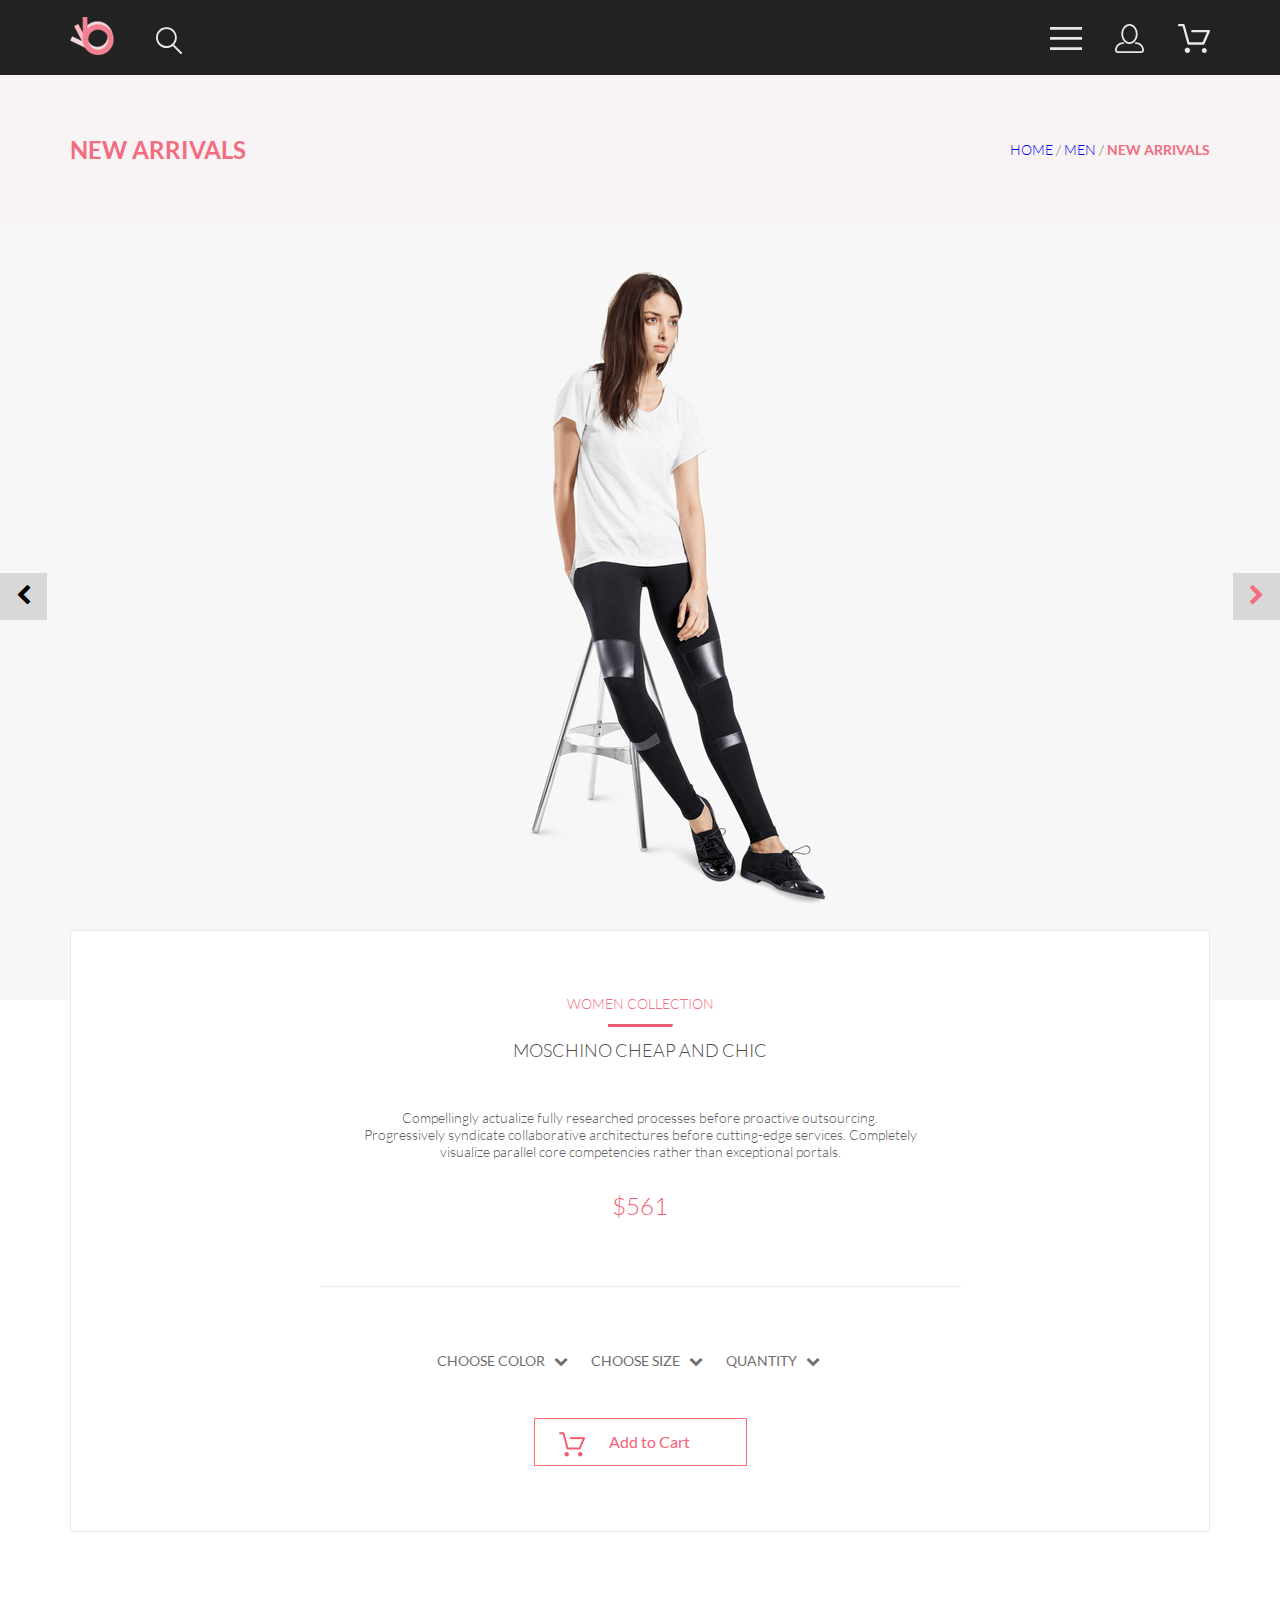
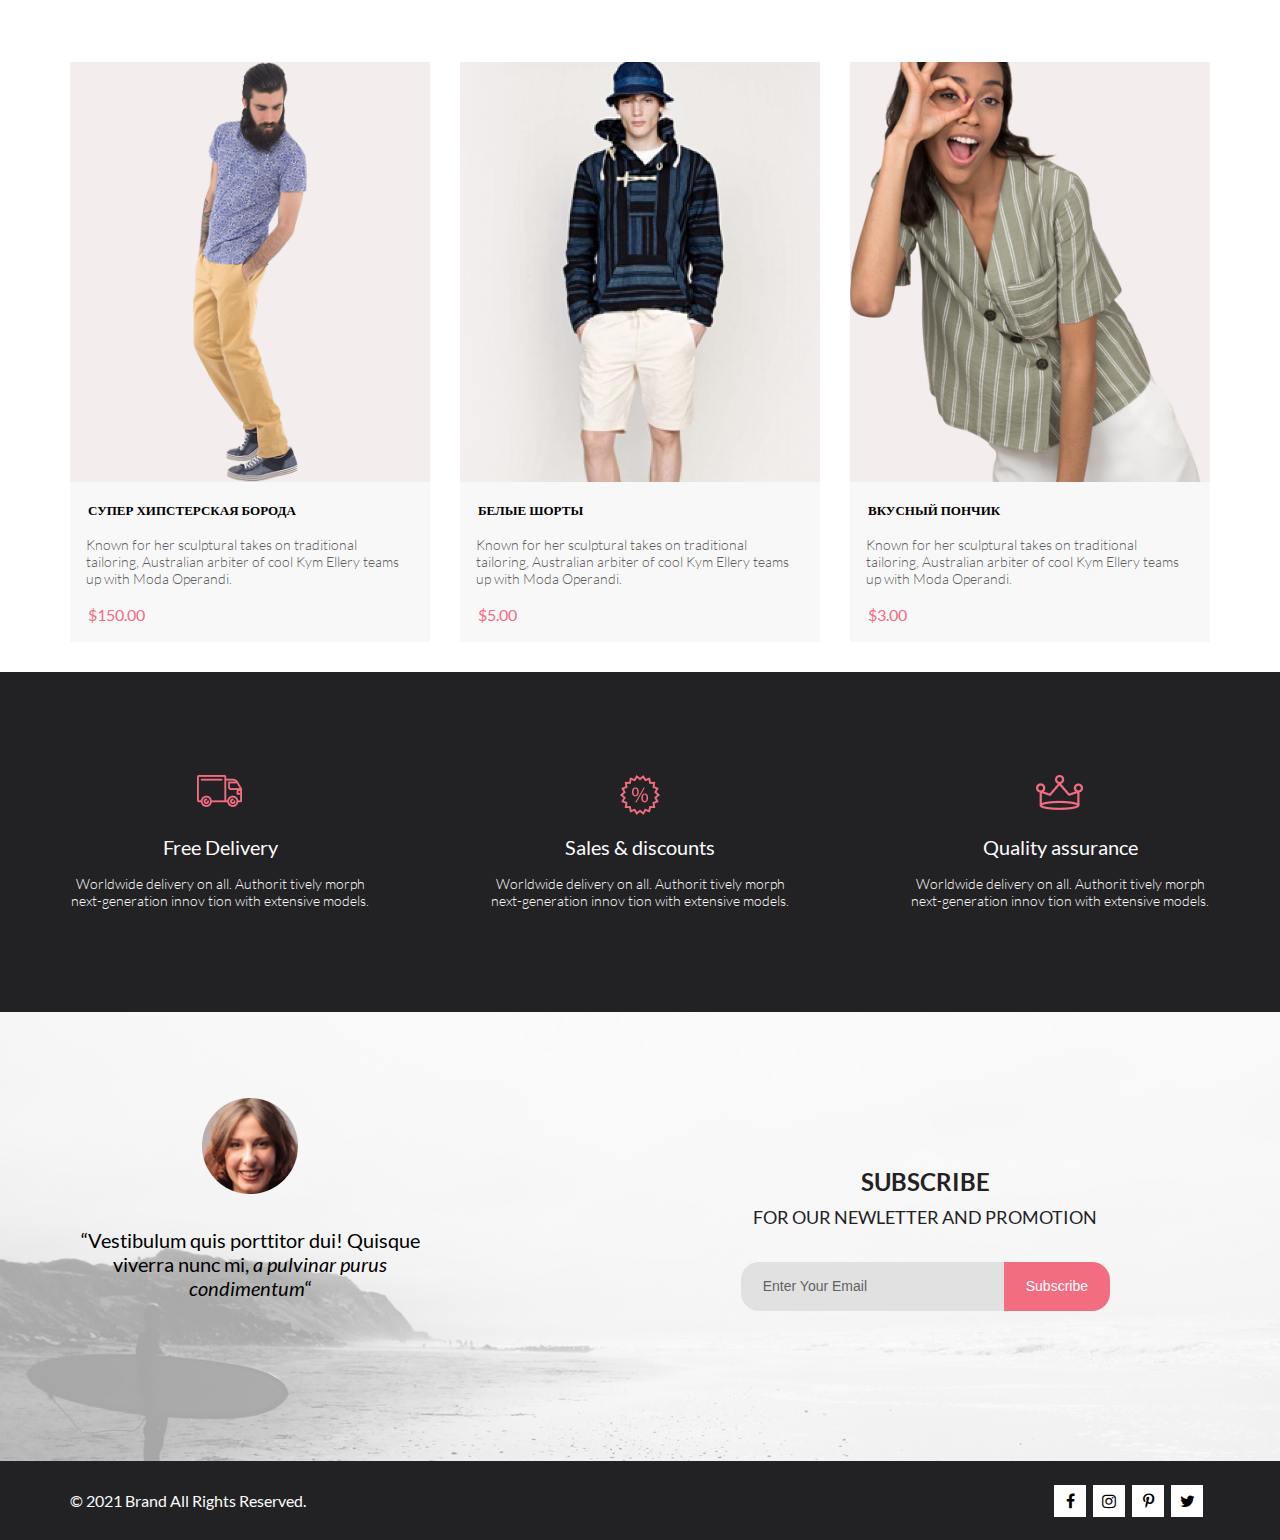
<file: product.html>
<!DOCTYPE html>
<html lang="en">

<head>
	<meta charset="UTF-8">
	<meta http-equiv="X-UA-Compatible" content="IE=edge">
	<meta name="viewport" content="width=device-width, initial-scale=1.0">
	<title>Product Page</title>
	<link rel="stylesheet" href="style/style.css">
	<link rel="stylesheet" href="style/font-awesome.css">
</head>

<body>
	<header class="head">
		<div class="container">
			<div class="header">
				<div class="left">
					<a href="index.html" class="left__logo">
						<img src="img/logo.png" alt="logo">
					</a>
					<div class="left__search">
						<img src="img/search.svg" alt="search">
					</div>
				</div>

				<div class="right">

					<div class="right__burger menu">
						<input class="right__burger-check" type="checkbox" id="burger_menu">
						<label class="right__burger-label" for="burger_menu">
							<img src="img/burger.svg" alt="burger">
						</label>
						<div class="right__burger-drop">
							<label class="right__burger-drop-close" for="burger_menu"><i class="fa fa-times fa-2x"></i></label>
							<div class="right__burger-drop-title">MENU</div>
							<div class="right__burger-drop-head">
								MAN
							</div>
							<div class="right__burger-drop-item">
								Accessories
							</div>
							<div class="right__burger-drop-item">
								Bags
							</div>
							<div class="right__burger-drop-item">
								Denim
							</div>
							<div class="right__burger-drop-item">
								T-Shirts
							</div>
							<div class="right__burger-drop-head">
								WOMAN
							</div>
							<div class="right__burger-drop-item">
								Accessories
							</div>
							<div class="right__burger-drop-item">
								Jackets & Coats
							</div>
							<div class="right__burger-drop-item">
								Polos
							</div>
							<div class="right__burger-drop-item">
								T-Shirts
							</div>
							<div class="right__burger-drop-item">
								Shirts
							</div>
							<div class="right__burger-drop-head">
								KIDS
							</div>
							<div class="right__burger-drop-item">
								Accessories
							</div>
							<div class="right__burger-drop-item">
								Jackets & Coats
							</div>
							<div class="right__burger-drop-item">
								Polos
							</div>
							<div class="right__burger-drop-item">
								T-Shirts
							</div>
							<div class="right__burger-drop-item">
								Shirts
							</div>
							<div class="right__burger-drop-item">
								Bags
							</div>
						</div>
					</div>
					<a href="registration.html" class="right__person menu">
						<img src="img/person.svg" alt="person">
					</a>
					<a href="cart.html" class="right__cart menu">
						<img src="img/cart.svg" alt="cart">
					</a>
				</div>
			</div>
		</div>
	</header>

	<main class="main">
		<div class="catalogHeader">
			<div class="container">
				<div class="cathead">
					<div class="cathead__left">
						<h1 class="cathead__left-text">NEW ARRIVALS</h1>
					</div>
					<div class="cathead__right">
						<div class="cathead__right-breadcrumbs">
							<a href="index.html" class="cathead__right-breadcrumbs-link">HOME</a>
							/
							<a href="catalog.html" class="cathead__right-breadcrumbs-link">MEN</a>
							/
							<a href="#" class="cathead__right-breadcrumbs-last">NEW ARRIVALS</a>
						</div>
					</div>
				</div>
			</div>
		</div>

		<div class="slider">
			<div class="slider__but"><i class="fa fa-chevron-left fa-lg"></i></div>
			<img class="slider__img" src="img/slider-0.png" alt="">
			<div class="slider__but"><i class="next fa fa-chevron-right fa-lg"></i></div>
		</div>

		<div class="container">
			<div class="items">
				<div class="items__product">
					<div class="items__product-center">
						<div class="items__product-center-info">
							<p class="items__product-center-info-collection">WOMEN COLLECTION</p>
							<hr class="items__product-center-info-line">
							<p class="items__product-center-info-name">MOSCHINO CHEAP AND CHIC</p>
							<p class="items__product-center-info-description">Compellingly actualize fully researched processes before
								proactive
								outsourcing. Progressively syndicate
								collaborative architectures before cutting-edge services. Completely visualize parallel core competencies
								rather than exceptional portals. </p>

							<p class="items__product-center-info-cost">$561</p>
						</div>
						<div class="items__product-center-properties">
							<details class="items__product-center-properties-select">
								<summary>
									CHOOSE COLOR<i class="fa fa-chevron-down"></i>
								</summary>
								<div class="items__product-center-properties-select-list">
									<label class="checkbox">
										<input type="checkbox">
										<span class="checkbox__text">XS</span>
									</label>
									<label class="checkbox">
										<input type="checkbox">
										<span class="checkbox__text">S</span>
									</label>
									<label class="checkbox">
										<input type="checkbox">
										<span class="checkbox__text">M</span>
									</label>
									<label class="checkbox">
										<input type="checkbox">
										<span class="checkbox__text">L</span>
									</label>
								</div>
							</details>
							<details class="items__product-center-properties-select">
								<summary>
									CHOOSE SIZE<i class="fa fa-chevron-down"></i>
								</summary>
								<div class="items__product-center-properties-select-list">
									<label class="checkbox">
										<input type="checkbox">
										<span class="checkbox__text">XS</span>
									</label>
									<label class="checkbox">
										<input type="checkbox">
										<span class="checkbox__text"></span>
									</label>
									<label class="checkbox">
										<input type="checkbox">
										<span class="checkbox__text">M</span>
									</label>
									<label class="checkbox">
										<input type="checkbox">
										<span class="checkbox__text">L</span>
									</label>
								</div>
							</details>
							<details class="items__product-center-properties-select">
								<summary>
									QUANTITY<i class="fa fa-chevron-down"></i>
								</summary>
								<div class="items__product-center-properties-select-list">
									<label class="checkbox">
										<input type="checkbox">
										<span class="checkbox__text">XS</span>
									</label>
									<label class="checkbox">
										<input type="checkbox">
										<span class="checkbox__text">S</span>
									</label>
									<label class="checkbox">
										<input type="checkbox">
										<span class="checkbox__text">M</span>
									</label>
									<label class="checkbox">
										<input type="checkbox">
										<span class="checkbox__text">L</span>
									</label>
								</div>
							</details>
						</div>
						<div class="items__product-center-addCart">
							<a href="" class="items__product-center-addCart-but">
								<img src="img/add-to-cart-2.png" alt=""> Add to Cart
							</a>
						</div>
					</div>
				</div>
				<a href="#" class="items__item">
					<div class="items__item-image">
						<div class="items__item-image-AddToCart">
							<div class="items__item-image-AddToCart-but"><img src="img/add-to-cart.png" alt=""> Add
								to Cart</div>
						</div>
						<img src="img/item-4.png" alt="item-4">
					</div>
					<h4 class="items__item-header">Супер хипстерская борода</h4>
					<p class="items__item-text">Known for her sculptural takes on traditional tailoring, Australian
						arbiter of cool Kym Ellery teams up with Moda Operandi.</p>
					<div class="items__item-cost">$150.00</div>
				</a>
				<a href="#" class="items__item">
					<div class="items__item-image">
						<div class="items__item-image-AddToCart">
							<div class="items__item-image-AddToCart-but"><img src="img/add-to-cart.png" alt=""> Add
								to Cart</div>
						</div>
						<img src="img/item-3.png" alt="item-3">
					</div>
					<h4 class="items__item-header">Белые шорты</h4>
					<p class="items__item-text">Known for her sculptural takes on traditional tailoring, Australian
						arbiter of cool Kym Ellery teams up with Moda Operandi.</p>
					<div class="items__item-cost">$5.00</div>
				</a>
				<a href="#" class="items__item">
					<div class="items__item-image">
						<div class="items__item-image-AddToCart">
							<div class="items__item-image-AddToCart-but"><img src="img/add-to-cart.png" alt=""> Add
								to Cart</div>
						</div>
						<img src="img/item-6.png" alt="item-6">
					</div>
					<h4 class="items__item-header">Вкусный пончик</h4>
					<p class="items__item-text">Known for her sculptural takes on traditional tailoring, Australian
						arbiter of cool Kym Ellery teams up with Moda Operandi.</p>
					<div class="items__item-cost">$3.00</div>
				</a>
			</div>
		</div>

		<div class="end">
			<div class="container">
				<div class="feature">
					<div class="feature__item">
						<div class="feature__item-icon"><img src="img/delivery.png" alt="delivery"></div>
						<div class="feature__item-header">Free Delivery</div>
						<div class="feature__item-text">Worldwide delivery on all. Authorit tively morph next-generation
							innov tion with
							extensive models.</div>
					</div>
					<div class="feature__item">
						<div class="feature__item-icon"><img src="img/discount.png" alt="discount"></div>
						<div class="feature__item-header">Sales & discounts</div>
						<div class="feature__item-text">Worldwide delivery on all. Authorit tively morph next-generation
							innov tion with
							extensive models.</div>
					</div>
					<div class="feature__item">
						<div class="feature__item-icon"><img src="img/quality.png" alt="quality"></div>
						<div class="feature__item-header">Quality assurance</div>
						<div class="feature__item-text">Worldwide delivery on all. Authorit tively morph next-generation
							innov tion with
							extensive models.</div>
					</div>
				</div>
			</div>
		</div>
	</main>

	<footer>
		<div class="subscribe">
			<div class="sub container">
				<div class="sub__info">
					<img src="img/photo.png" alt="photo">
					<p class="sub__info-text">“Vestibulum quis porttitor dui! Quisque viverra nunc mi, <i>a pulvinar
							purus condimentum</i>“</p>
				</div>
				<div class="sub__subscribe">
					<div class="sub__subscribe-header">SUBSCRIBE</div>
					<div class="sub__subscribe-title">FOR OUR NEWLETTER AND PROMOTION</div>
					<form class="sub__subscribe-form">
						<input name="email" class="sub__subscribe-form-email" type="email"
							placeholder="Enter Your Email" required>
						<button class="sub__subscribe-form-but" type="submit">Subscribe</button>
					</form>
				</div>
			</div>
		</div>
		<div class="copyright">
			<div class="copyr container">
				<div class="copyr__left">© 2021 Brand All Rights Reserved.</div>
				<div class="copyr__social">
					<a href="#" class="copyr__social-item">
						<i class="copyr__social-item-icon fa fa-facebook"></i>
					</a>
					<a href="#" class="copyr__social-item">
						<i class="copyr__social-item-icon fa fa-instagram"></i>
					</a>
					<a href="#" class="copyr__social-item">
						<i class="copyr__social-item-icon fa fa-pinterest-p"></i>
					</a>
					<a href="#" class="copyr__social-item">
						<i class="copyr__social-item-icon fa fa-twitter"></i>
					</a>
				</div>
			</div>
		</div>
	</footer>
	<script src="js/app.js"></script>
</body>

</html>
</file>
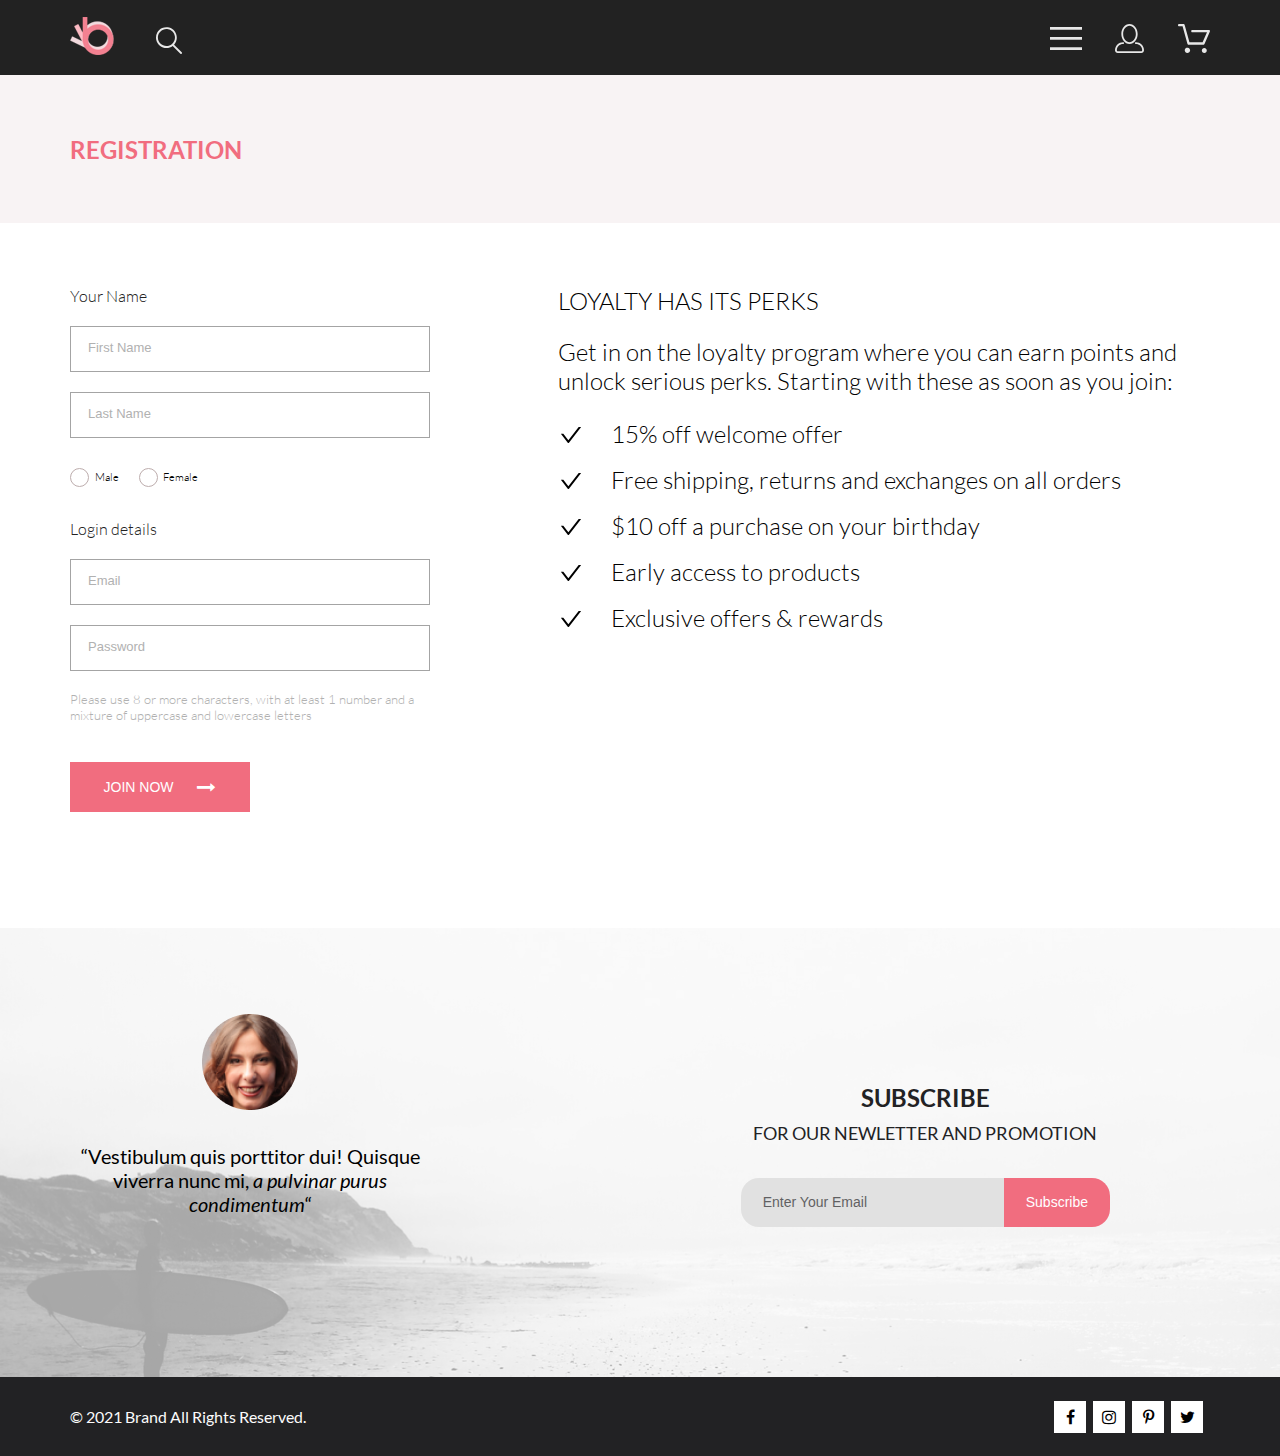
<file: registration.html>
<!DOCTYPE html>
<html lang="en">

<head>
	<meta charset="UTF-8">
	<meta http-equiv="X-UA-Compatible" content="IE=edge">
	<meta name="viewport" content="width=device-width, initial-scale=1.0">
	<title>Registration Page</title>
	<link rel="stylesheet" href="style/style.css">
	<link rel="stylesheet" href="style/font-awesome.css">
</head>

<body>
	<header class="head">
		<div class="container">
			<div class="header">
				<div class="left">
					<a href="index.html" class="left__logo">
						<img src="img/logo.png" alt="logo">
					</a>
					<div class="left__search">
						<img src="img/search.svg" alt="search">
					</div>
				</div>

				<div class="right">

					<div class="right__burger menu">
						<input class="right__burger-check" type="checkbox" id="burger_menu">
						<label class="right__burger-label" for="burger_menu">
							<img src="img/burger.svg" alt="burger">
						</label>
						<div class="right__burger-drop">
							<label class="right__burger-drop-close" for="burger_menu"><i class="fa fa-times fa-2x"></i></label>
							<div class="right__burger-drop-title">MENU</div>
							<div class="right__burger-drop-head">
								MAN
							</div>
							<div class="right__burger-drop-item">
								Accessories
							</div>
							<div class="right__burger-drop-item">
								Bags
							</div>
							<div class="right__burger-drop-item">
								Denim
							</div>
							<div class="right__burger-drop-item">
								T-Shirts
							</div>
							<div class="right__burger-drop-head">
								WOMAN
							</div>
							<div class="right__burger-drop-item">
								Accessories
							</div>
							<div class="right__burger-drop-item">
								Jackets & Coats
							</div>
							<div class="right__burger-drop-item">
								Polos
							</div>
							<div class="right__burger-drop-item">
								T-Shirts
							</div>
							<div class="right__burger-drop-item">
								Shirts
							</div>
							<div class="right__burger-drop-head">
								KIDS
							</div>
							<div class="right__burger-drop-item">
								Accessories
							</div>
							<div class="right__burger-drop-item">
								Jackets & Coats
							</div>
							<div class="right__burger-drop-item">
								Polos
							</div>
							<div class="right__burger-drop-item">
								T-Shirts
							</div>
							<div class="right__burger-drop-item">
								Shirts
							</div>
							<div class="right__burger-drop-item">
								Bags
							</div>
						</div>
					</div>
					<a href="registration.html" class="right__person menu">
						<img src="img/person.svg" alt="person">
					</a>
					<a href="cart.html" class="right__cart menu">
						<img src="img/cart.svg" alt="cart">
					</a>
				</div>
			</div>
		</div>
	</header>

	<main class="main">
		<div class="catalogHeader">
			<div class="container">
				<div class="cathead">
					<div class="cathead__left">
						<h1 class="cathead__left-text">REGISTRATION</h1>
					</div>

				</div>
			</div>
		</div>
		<div class="container">
			<div class="registration">
				<form class="registration__form">
					<div class="registration__form-header">Your Name</div>
					<input class="registration__form-input" type="text" placeholder="First Name">
					<input class="registration__form-input" type="text" placeholder="Last Name">
					<div class="registration__form-sex">
						<label class="radio">
							<input type="radio" name="sex">
							<span class="radio__text">Male</span>
						</label>
						<label class="radio">
							<input type="radio" name="sex">
							<span class="radio__text">Female</span>
						</label>
					</div>
					<div class="registration__form-header">Login details</div>
					<input class="registration__form-input" type="email" placeholder="Email">
					<input class="registration__form-input" type="password" placeholder="Password">
					<div class="registration__form-passpromt">Please use 8 or more characters, with at least 1 number and a mixture of
						uppercase and lowercase letters</div>
					<button class="registration__form-but">JOIN NOW <i class="fa fa-long-arrow-right fa-lg"></i></button>
				</form>
				<div class="registration__loyality">
					<div class="registration__loyality-header">
						LOYALTY HAS ITS PERKS
					</div>
					<div class="registration__loyality-text">
						Get in on the loyalty program where you can earn points and unlock serious perks. Starting with these as soon as
						you join:
					</div>
					<ul class="registration__loyality-list">
						<li>15% off welcome offer</li>
						<li>Free shipping, returns and exchanges on all orders</li>
						<li>$10 off a purchase on your birthday</li>
						<li>Early access to products</li>
						<li>Exclusive offers & rewards</li>
					</ul>
				</div>
			</div>
		</div>

	</main>

	<footer>
		<div class="subscribe">
			<div class="sub container">
				<div class="sub__info">
					<img src="img/photo.png" alt="photo">
					<p class="sub__info-text">“Vestibulum quis porttitor dui! Quisque viverra nunc mi, <i>a pulvinar
							purus condimentum</i>“</p>
				</div>
				<div class="sub__subscribe">
					<div class="sub__subscribe-header">SUBSCRIBE</div>
					<div class="sub__subscribe-title">FOR OUR NEWLETTER AND PROMOTION</div>
					<form class="sub__subscribe-form">
						<input name="email" class="sub__subscribe-form-email" type="email"
							placeholder="Enter Your Email" required>
						<button class="sub__subscribe-form-but" type="submit">Subscribe</button>
					</form>
				</div>
			</div>
		</div>
		<div class="copyright">
			<div class="copyr container">
				<div class="copyr__left">© 2021 Brand All Rights Reserved.</div>
				<div class="copyr__social">
					<a href="#" class="copyr__social-item">
						<i class="copyr__social-item-icon fa fa-facebook"></i>
					</a>
					<a href="#" class="copyr__social-item">
						<i class="copyr__social-item-icon fa fa-instagram"></i>
					</a>
					<a href="#" class="copyr__social-item">
						<i class="copyr__social-item-icon fa fa-pinterest-p"></i>
					</a>
					<a href="#" class="copyr__social-item">
						<i class="copyr__social-item-icon fa fa-twitter"></i>
					</a>
				</div>
			</div>
		</div>
	</footer>
	<script src="js/app.js"></script>
</body>

</html>
</file>
<file: style/style.css>
@charset "UTF-8";
/* lato-300 - latin */
@font-face {
  font-family: 'Lato';
  font-style: normal;
  font-weight: 300;
  src: url("../fonts/lato-v17-latin-300.eot");
  /* IE9 Compat Modes */
  src: local(""), url("../fonts/lato-v17-latin-300.eot?#iefix") format("embedded-opentype"), url("../fonts/lato-v17-latin-300.woff2") format("woff2"), url("../fonts/lato-v17-latin-300.woff") format("woff"), url("../fonts/lato-v17-latin-300.ttf") format("truetype"), url("../fonts/lato-v17-latin-300.svg#Lato") format("svg");
  /* Legacy iOS */
}

/* lato-regular - latin */
@font-face {
  font-family: 'Lato';
  font-style: normal;
  font-weight: 400;
  src: url("../fonts/lato-v17-latin-regular.eot");
  /* IE9 Compat Modes */
  src: local(""), url("../fonts/lato-v17-latin-regular.eot?#iefix") format("embedded-opentype"), url("../fonts/lato-v17-latin-regular.woff2") format("woff2"), url("../fonts/lato-v17-latin-regular.woff") format("woff"), url("../fonts/lato-v17-latin-regular.ttf") format("truetype"), url("../fonts/lato-v17-latin-regular.svg#Lato") format("svg");
  /* Legacy iOS */
}

/* lato-italic - latin */
@font-face {
  font-family: 'Lato';
  font-style: italic;
  font-weight: 400;
  src: url("../fonts/lato-v17-latin-italic.eot");
  /* IE9 Compat Modes */
  src: local(""), url("../fonts/lato-v17-latin-italic.eot?#iefix") format("embedded-opentype"), url("../fonts/lato-v17-latin-italic.woff2") format("woff2"), url("../fonts/lato-v17-latin-italic.woff") format("woff"), url("../fonts/lato-v17-latin-italic.ttf") format("truetype"), url("../fonts/lato-v17-latin-italic.svg#Lato") format("svg");
  /* Legacy iOS */
}

/* lato-700 - latin */
@font-face {
  font-family: 'Lato';
  font-style: normal;
  font-weight: 700;
  src: url("../fonts/lato-v17-latin-700.eot");
  /* IE9 Compat Modes */
  src: local(""), url("../fonts/lato-v17-latin-700.eot?#iefix") format("embedded-opentype"), url("../fonts/lato-v17-latin-700.woff2") format("woff2"), url("../fonts/lato-v17-latin-700.woff") format("woff"), url("../fonts/lato-v17-latin-700.ttf") format("truetype"), url("../fonts/lato-v17-latin-700.svg#Lato") format("svg");
  /* Legacy iOS */
}

/* lato-900 - latin */
@font-face {
  font-family: 'Lato';
  font-style: normal;
  font-weight: 900;
  src: url("../fonts/lato-v17-latin-900.eot");
  /* IE9 Compat Modes */
  src: local(""), url("../fonts/lato-v17-latin-900.eot?#iefix") format("embedded-opentype"), url("../fonts/lato-v17-latin-900.woff2") format("woff2"), url("../fonts/lato-v17-latin-900.woff") format("woff"), url("../fonts/lato-v17-latin-900.ttf") format("truetype"), url("../fonts/lato-v17-latin-900.svg#Lato") format("svg");
  /* Legacy iOS */
}

body {
  margin: 0;
  font-family: 'Lato';
}

/* checkbox */
label.checkbox {
  display: -webkit-inline-box;
  display: -ms-inline-flexbox;
  display: inline-flex;
  -webkit-box-align: center;
      -ms-flex-align: center;
          align-items: center;
  -webkit-user-select: none;
     -moz-user-select: none;
      -ms-user-select: none;
          user-select: none;
}

label.checkbox input {
  position: absolute;
  z-index: -1;
  opacity: 0;
}

label.checkbox input:checked + .checkbox__text:before {
  border-color: #F16D7F;
  background-color: #F16D7F;
  background-image: url("data:image/svg+xml,%3csvg xmlns='http://www.w3.org/2000/svg' viewBox='0 0 8 8'%3e%3cpath fill='%23fff' d='M6.564.75l-3.59 3.612-1.538-1.55L0 4.26 2.974 7.25 8 2.193z'/%3e%3c/svg%3e");
}

label.checkbox input:focus + .checkbox__text:before {
  border-color: #f16d7f93;
}

label.checkbox .checkbox__text {
  display: -webkit-box;
  display: -ms-flexbox;
  display: flex;
}

label.checkbox .checkbox__text::before {
  content: '';
  display: inline-block;
  width: 1em;
  height: 1em;
  -ms-flex-negative: 0;
      flex-shrink: 0;
  -webkit-box-flex: 0;
      -ms-flex-positive: 0;
          flex-grow: 0;
  border: 1px solid #EBEBEB;
  margin-right: 0.8em;
  background-repeat: no-repeat;
  background-position: center center;
  background-size: 50% 50%;
}

/* radio */
label.radio {
  display: -webkit-inline-box;
  display: -ms-inline-flexbox;
  display: inline-flex;
  -webkit-box-align: center;
      -ms-flex-align: center;
          align-items: center;
  -webkit-user-select: none;
     -moz-user-select: none;
      -ms-user-select: none;
          user-select: none;
}

label.radio input {
  position: absolute;
  z-index: -1;
  opacity: 0;
  /* hover на радио */
  /* click на радио */
  /* focus на радио */
  /* focus, но не checked на радио */
  /* checked на радио */
  /* disabled на радио */
}

label.radio input:not(:disabled):not(:checked) + .radio__text:hover::before {
  border-color: #ffb3b3;
}

label.radio input:not(:disabled):active + .radio__text::before {
  background-color: #ffb3b3;
  border-color: #ffb3b3;
}

label.radio input:focus + .radio__text::before {
  -webkit-box-shadow: 0 0 0 0.2rem rgba(255, 116, 116, 0.25);
          box-shadow: 0 0 0 0.2rem rgba(255, 116, 116, 0.25);
}

label.radio input:focus:not(:checked) + .radio__text::before {
  border-color: #80bdff;
}

label.radio input:checked + .radio__text::before {
  border-color: #ff6c6c;
  background-color: #fd6b6b;
  background-image: url("data:image/svg+xml,%3csvg xmlns='http://www.w3.org/2000/svg' viewBox='-4 -4 8 8'%3e%3ccircle r='3' fill='%23fff'/%3e%3c/svg%3e");
}

label.radio input:disabled + .radio__text::before {
  background-color: #efe9e9;
}

label.radio .radio__text {
  display: -webkit-inline-box;
  display: -ms-inline-flexbox;
  display: inline-flex;
  -webkit-box-align: center;
      -ms-flex-align: center;
          align-items: center;
  -webkit-user-select: none;
     -moz-user-select: none;
      -ms-user-select: none;
          user-select: none;
  /* псевдоэлемент заменяющий радио кнопку */
}

label.radio .radio__text::before {
  content: '';
  display: inline-block;
  width: 17px;
  height: 17px;
  -ms-flex-negative: 0;
      flex-shrink: 0;
  -webkit-box-flex: 0;
      -ms-flex-positive: 0;
          flex-grow: 0;
  border: 1px solid #bdadad;
  border-radius: 50%;
  margin-right: 0.5em;
  background-repeat: no-repeat;
  background-position: center center;
  background-size: 50% 50%;
  -webkit-transition: 0.5s;
  transition: 0.5s;
}

.head {
  background-color: #222222;
}

.header {
  display: -webkit-box;
  display: -ms-flexbox;
  display: flex;
  -webkit-box-align: center;
      -ms-flex-align: center;
          align-items: center;
  -webkit-box-pack: justify;
      -ms-flex-pack: justify;
          justify-content: space-between;
  height: 75px;
}

.left {
  display: -webkit-box;
  display: -ms-flexbox;
  display: flex;
}

.left__logo {
  margin-right: 41px;
}

.left__search {
  margin-top: 10px;
}

.right {
  display: -webkit-box;
  display: -ms-flexbox;
  display: flex;
  -webkit-box-align: center;
      -ms-flex-align: center;
          align-items: center;
  margin: 5px 0px 0 0;
}

.right .menu:not(:last-child) {
  margin-right: 33px;
}

.right__burger {
  -webkit-transition: 0.5s;
  transition: 0.5s;
}

.right__burger-check {
  display: none;
}

.right__burger-check:checked ~ .right__burger-drop {
  display: block;
}

.right__burger-check:not(:checked) ~ .right__burger-drop {
  display: none;
}

.right__burger-label {
  cursor: pointer;
}

.right__burger-drop {
  position: absolute;
  background-color: #FFF;
  width: 232px;
  height: 764px;
  right: 0px;
  top: 75px;
  -webkit-box-sizing: border-box;
          box-sizing: border-box;
  padding: 37px 34px;
  font-size: 14px;
  line-height: 17px;
  -webkit-box-shadow: 17px 19px 24px #00000021;
          box-shadow: 17px 19px 24px #00000021;
  z-index: 1;
}

.right__burger-drop-title {
  font-weight: bold;
  margin-bottom: 4px;
}

.right__burger-drop-head {
  color: #F16D7F;
  margin-top: 20px;
  margin-bottom: 12px;
  cursor: pointer;
}

.right__burger-drop-item {
  color: #6F6E6E;
  margin-left: 20px;
  margin-bottom: 11px;
  cursor: pointer;
}

.right__burger-drop-close {
  position: absolute;
  top: 16px;
  right: 16px;
  cursor: pointer;
}

.right__burger-drop-close:hover {
  color: #F16D7F;
}

.right__cart-inCart {
  position: absolute;
  background-color: #F16D7F;
  color: white;
  font-size: 12px;
  text-align: center;
  border-radius: 10px;
  width: 20px;
  height: 20px;
  padding-top: 2px;
  -webkit-box-sizing: border-box;
          box-sizing: border-box;
  -webkit-transform: translate(23px, -39px);
          transform: translate(23px, -39px);
}

.right__cart-table {
  position: absolute;
  right: 0px;
  top: 75px;
  font-size: 14px;
  line-height: 17px;
  -webkit-box-shadow: 17px 19px 24px #00000021;
          box-shadow: 17px 19px 24px #00000021;
  z-index: 1;
  color: #6F6E6E;
  background-color: #FFF;
}

.right__cart-table table {
  border-spacing: 0px;
}

.right__cart-table th, .right__cart-table td {
  padding: 10px;
  border-bottom: 1px solid #f1f1f1;
}

.right__cart-table .total {
  text-align: right;
  font-weight: bold;
}

.right__cart-table .clear {
  background: #F16D7F;
  border: none;
  color: #FFF;
  font-size: 14px;
  line-height: 17px;
  float: right;
  padding: 5px 10px;
  cursor: pointer;
}

.main {
  width: 100%;
}

.start {
  display: -webkit-box;
  display: -ms-flexbox;
  display: flex;
  -webkit-box-align: center;
      -ms-flex-align: center;
          align-items: center;
  -webkit-box-pack: center;
      -ms-flex-pack: center;
          justify-content: center;
  width: 100%;
  height: 764px;
  margin-right: 331px;
  background: #f1e4e6;
}

.start__photo {
  margin-left: -100px;
}

.start__slogan {
  display: -webkit-box;
  display: -ms-flexbox;
  display: flex;
  -webkit-box-orient: vertical;
  -webkit-box-direction: normal;
      -ms-flex-direction: column;
          flex-direction: column;
  margin: 0 0 45px 63px;
  padding: 0;
  height: 92px;
  border-left: 12px solid #F16D7F;
  padding: 0 0 0 16px;
}

.start__slogan-first {
  display: block;
  margin: 0;
  font-weight: 900;
  font-size: 48px;
  line-height: 58px;
}

.start__slogan-second {
  display: block;
  margin: 0;
  font-weight: 700;
  font-size: 32px;
  line-height: 38px;
}

.start__slogan-second-pink {
  color: #F16D7F;
}

.container {
  max-width: 1140px;
  margin: 0 auto;
}

.offers {
  display: -webkit-box;
  display: -ms-flexbox;
  display: flex;
  -ms-flex-wrap: wrap;
      flex-wrap: wrap;
  -webkit-box-pack: justify;
      -ms-flex-pack: justify;
          justify-content: space-between;
  margin-top: 65px;
}

.offers__item {
  display: -webkit-box;
  display: -ms-flexbox;
  display: flex;
  -webkit-box-orient: vertical;
  -webkit-box-direction: normal;
      -ms-flex-direction: column;
          flex-direction: column;
  -webkit-box-pack: center;
      -ms-flex-pack: center;
          justify-content: center;
  text-decoration: none;
  margin: 0;
  width: 32%;
  height: 260px;
  background-color: rgba(33, 22, 22, 0.7);
  background-blend-mode: multiply;
  background-repeat: no-repeat;
  text-align: center;
  background-size: 100%;
}

.offers__item-text-first {
  font-weight: 400;
  font-size: 16px;
  line-height: 19px;
  color: #FFFFFF;
}

.offers__item-text-second {
  font-weight: 700;
  font-size: 24px;
  line-height: 29px;
  color: #F16D7F;
}

.offers__item:nth-child(1) {
  background-image: url("../img/for-women.png");
}

.offers__item:nth-child(2) {
  background-image: url("../img/for-men.png");
}

.offers__item:nth-child(3) {
  background-image: url("../img/for-kids.png");
}

.offers__item:last-child {
  height: 180px;
  background-image: url("../img/accesories.png");
  -webkit-box-flex: 1;
      -ms-flex-positive: 1;
          flex-grow: 1;
  margin-top: 30px;
}

/** Product */
.slider {
  display: -webkit-box;
  display: -ms-flexbox;
  display: flex;
  -webkit-box-pack: justify;
      -ms-flex-pack: justify;
          justify-content: space-between;
  -webkit-box-align: center;
      -ms-flex-align: center;
          align-items: center;
  width: 100%;
  background: #F7F7F7;
  padding: 11px 0 42px 0;
}

.slider__but {
  display: -webkit-box;
  display: -ms-flexbox;
  display: flex;
  -webkit-box-pack: center;
      -ms-flex-pack: center;
          justify-content: center;
  width: 47px;
  height: 47px;
  background: rgba(42, 42, 42, 0.15);
  cursor: pointer;
}

.slider__but i {
  -ms-flex-item-align: center;
      -ms-grid-row-align: center;
      align-self: center;
}

.slider__but i.next {
  color: #F16D7F;
}

/* Product **/
.items {
  display: -webkit-box;
  display: -ms-flexbox;
  display: flex;
  -ms-flex-wrap: wrap;
      flex-wrap: wrap;
  -webkit-box-pack: justify;
      -ms-flex-pack: justify;
          justify-content: space-between;
  /** Catalog */
  /* Catalog **/
  /** Product */
  /* Product **/
}

.items__header {
  width: 100%;
  margin-top: 96px;
  margin-bottom: 48px;
  text-align: center;
}

.items__header-first {
  margin: 0;
  font-size: 30px;
  line-height: 36px;
  color: #222222;
}

.items__header-second {
  font-size: 14px;
  line-height: 17px;
  color: #9F9F9F;
}

.items__filter {
  width: 100%;
  margin: 51px 0px 64px 0px;
  display: -webkit-box;
  display: -ms-flexbox;
  display: flex;
}

.items__filter-sort {
  position: relative;
  width: 360px;
}

.items__filter-sort-f {
  font-weight: 600;
  font-size: 14px;
  line-height: 17px;
  position: absolute;
  padding-right: 30px;
  padding-left: 17px;
  padding-bottom: 17px;
  -webkit-box-sizing: border-box;
          box-sizing: border-box;
  z-index: 1;
  width: 100%;
}

.items__filter-sort-f:hover {
  -webkit-box-shadow: 0px 5px 24px #00000021;
          box-shadow: 0px 5px 24px #00000021;
  padding-top: 13px;
  top: -13px;
  background-color: #fff;
}

.items__filter-sort-f:hover .items__filter-sort-f-header {
  color: #EF5B70;
}

.items__filter-sort-f:hover .items__filter-sort-f-menu {
  display: block;
  opacity: 1;
}

.items__filter-sort-f-header-i {
  margin-left: 11px;
}

.items__filter-sort-f-menu {
  -webkit-transition: 0.5s;
  transition: 0.5s;
  display: none;
  opacity: 0;
  margin-top: 16px;
  background-color: #FFF;
}

.items__filter-sort-f-menu-header {
  -webkit-box-sizing: border-box;
          box-sizing: border-box;
  padding: 11px;
  font-size: 14px;
  line-height: 17px;
  border-bottom: 1px solid #EBEBEB;
  border-left: 5px solid #EF5B70;
  color: #6F6E6E;
  cursor: pointer;
}

.items__filter-sort-f-menu-header:not(:last-child) {
  margin-bottom: 18px;
}

.items__filter-sort-f-menu-header.select {
  color: #EF5B70;
}

.items__filter-sort-f-menu-item {
  color: #6F6E6E;
  margin-left: 17px;
  margin-bottom: 11px;
  cursor: pointer;
}

.items__filter-filters {
  display: -webkit-box;
  display: -ms-flexbox;
  display: flex;
  color: #6F6E6E;
  margin-left: 30px;
}

.items__filter-filters-select {
  position: relative;
  padding-right: 20px;
}

.items__filter-filters-select-summ {
  display: block;
}

.items__filter-filters-select-summ i {
  margin-left: 10px;
}

.items__filter-filters-select-list {
  background-color: #fff;
  position: absolute;
  display: -webkit-box;
  display: -ms-flexbox;
  display: flex;
  -webkit-box-orient: vertical;
  -webkit-box-direction: normal;
      -ms-flex-direction: column;
          flex-direction: column;
  z-index: 1;
  width: 100%;
  -webkit-box-shadow: 6px 4px 35px #00000036;
          box-shadow: 6px 4px 35px #00000036;
  -webkit-box-sizing: border-box;
          box-sizing: border-box;
  padding: 4px 9px;
}

.items__filter-filters-select-list label {
  margin: 5px 0px;
}

.items__pagination {
  width: 100%;
  display: -webkit-box;
  display: -ms-flexbox;
  display: flex;
  -webkit-box-pack: center;
      -ms-flex-pack: center;
          justify-content: center;
  margin-bottom: 96px;
}

.items__pagination-element {
  display: -webkit-box;
  display: -ms-flexbox;
  display: flex;
  -webkit-box-pack: justify;
      -ms-flex-pack: justify;
          justify-content: space-between;
  -webkit-box-align: center;
      -ms-flex-align: center;
          align-items: center;
  padding: 15px 16px;
  -webkit-box-sizing: border-box;
          box-sizing: border-box;
  height: 43px;
  width: 283px;
  border: 1px solid #EBEBEB;
  font-weight: 300;
  font-size: 16px;
  line-height: 19px;
  color: #c4c4c4;
}

.items__pagination-element-num {
  cursor: pointer;
}

.items__pagination-element-num.current {
  color: #EF5B70;
}

.items__pagination-element-icon {
  margin-top: 3px;
  cursor: pointer;
  color: #000;
}

.items__product {
  width: 100%;
  display: -webkit-box;
  display: -ms-flexbox;
  display: flex;
  -webkit-box-pack: center;
      -ms-flex-pack: center;
          justify-content: center;
  -webkit-box-flex: 1;
      -ms-flex-positive: 1;
          flex-grow: 1;
  margin-top: -70px;
  margin-bottom: 130px;
  background-color: #fff;
  border: 1px solid #EAEAEA;
}

.items__product-center {
  width: 641px;
  height: 600px;
  text-align: center;
}

.items__product-center-info-collection {
  margin-top: 64px;
  margin-bottom: 12px;
  font-weight: 300;
  font-size: 14px;
  line-height: 17px;
  color: #F16D7F;
}

.items__product-center-info-line {
  width: 63px;
  border-top: 3px solid #EF5B70;
  border-bottom: 0px;
  margin: 0px auto;
}

.items__product-center-info-name {
  margin-top: 12px;
  margin-bottom: 48px;
  font-weight: 300;
  font-size: 18px;
  line-height: 22px;
  color: #4D4D4D;
}

.items__product-center-info-description {
  margin: 0px 43px 32px 43px;
  font-weight: 300;
  font-size: 14px;
  line-height: 17px;
  color: #5E5E5E;
}

.items__product-center-info-cost {
  margin-bottom: 65px;
  font-weight: 300;
  font-size: 24px;
  line-height: 29px;
  color: #EF5B70;
}

.items__product-center-properties {
  display: -webkit-box;
  display: -ms-flexbox;
  display: flex;
  -webkit-box-pack: center;
      -ms-flex-pack: center;
          justify-content: center;
  margin-bottom: 49px;
  padding-top: 65px;
  border-top: 1px solid #EAEAEA;
}

.items__product-center-properties-select {
  position: relative;
  font-size: 14px;
  line-height: 17px;
  color: #6F6E6E;
  -webkit-box-sizing: border-box;
          box-sizing: border-box;
  padding-right: 23px;
}

.items__product-center-properties-select summary {
  display: block;
}

.items__product-center-properties-select-img {
  margin-left: 9px;
}

.items__product-center-properties-select i {
  margin-left: 9px;
}

.items__product-center-properties-select-list {
  background-color: #fff;
  position: absolute;
  display: -webkit-box;
  display: -ms-flexbox;
  display: flex;
  -webkit-box-orient: vertical;
  -webkit-box-direction: normal;
      -ms-flex-direction: column;
          flex-direction: column;
  z-index: 1;
  width: 100%;
  -webkit-box-shadow: 6px 4px 35px #00000036;
          box-shadow: 6px 4px 35px #00000036;
  -webkit-box-sizing: border-box;
          box-sizing: border-box;
  padding: 4px 9px;
}

.items__product-center-properties-select-list label {
  margin: 5px 0px;
}

.items__product-center-addCart {
  display: -webkit-box;
  display: -ms-flexbox;
  display: flex;
  -webkit-box-pack: center;
      -ms-flex-pack: center;
          justify-content: center;
}

.items__product-center-addCart-but {
  text-decoration: none;
  display: -webkit-box;
  display: -ms-flexbox;
  display: flex;
  -webkit-box-pack: center;
      -ms-flex-pack: center;
          justify-content: center;
  -webkit-box-align: center;
      -ms-flex-align: center;
          align-items: center;
  background-color: #0000;
  border: 1px solid #FF6A6A;
  font-size: 16px;
  line-height: 19px;
  color: #F26376;
  padding: 7px 56px 8px 24px;
  -webkit-transition: 0.5s;
  transition: 0.5s;
}

.items__product-center-addCart-but img {
  margin-right: 23px;
  margin-top: 6px;
}

.items__product-center-addCart-but:hover {
  background-color: #F26376;
  color: #fff;
}

.items__product-center-addCart-but:hover img {
  -webkit-filter: brightness(3);
          filter: brightness(3);
}

.items__item {
  width: 360px;
  background-color: #F8F8F8;
  margin-bottom: 30px;
  text-decoration: none;
}

.items__item-header {
  text-transform: uppercase;
  margin-left: 18px;
  font-size: 13px;
  line-height: 16px;
  color: #000000;
}

.items__item-text {
  margin: 0 28px 18px 16px;
  font-weight: 300;
  font-size: 14px;
  line-height: 17px;
  color: #5D5D5D;
}

.items__item-cost {
  margin-left: 18px;
  font-size: 16px;
  line-height: 19px;
  color: #F16D7F;
  margin-bottom: 18px;
}

.items__item:hover .items__item-image-AddToCart {
  visibility: visible;
  opacity: 1;
}

.items__item-image {
  display: block;
  position: relative;
}

.items__item-image-AddToCart {
  display: -webkit-box;
  display: -ms-flexbox;
  display: flex;
  -webkit-box-pack: center;
      -ms-flex-pack: center;
          justify-content: center;
  -webkit-box-align: center;
      -ms-flex-align: center;
          align-items: center;
  position: absolute;
  height: 100%;
  width: 100%;
  background-color: rgba(58, 56, 56, 0.86);
  visibility: hidden;
  opacity: 0;
  -webkit-transition: 0.5s;
  transition: 0.5s;
}

.items__item-image-AddToCart-but {
  display: -webkit-box;
  display: -ms-flexbox;
  display: flex;
  -webkit-box-pack: center;
      -ms-flex-pack: center;
          justify-content: center;
  -webkit-box-align: center;
      -ms-flex-align: center;
          align-items: center;
  cursor: pointer;
  background-color: #0000;
  border: 1px solid #fff;
  font-size: 14px;
  line-height: 17px;
  color: #fff;
  padding: 10px 15px 8px 13px;
}

.items__item-image-AddToCart-but img {
  margin-right: 11px;
}

.items__allProduct {
  width: 100%;
  text-align: center;
  margin-top: 18px;
  margin-bottom: 95px;
}

.items__allProduct-button {
  border: 1px solid #FF6A6A;
  font-size: 16px;
  line-height: 19px;
  color: #F26376;
  padding: 14px 38px;
  background-color: #fff;
  display: inline-block;
  text-decoration: none;
  -webkit-transition: 0.5s;
  transition: 0.5s;
}

.items__allProduct-button:hover {
  background-color: #F16D7F;
  color: #fff;
  cursor: pointer;
}

.end {
  width: 100%;
  background: #222224;
  padding: 103px 0;
  -webkit-box-sizing: border-box;
          box-sizing: border-box;
}

.feature {
  display: -webkit-box;
  display: -ms-flexbox;
  display: flex;
  -webkit-box-pack: justify;
      -ms-flex-pack: justify;
          justify-content: space-between;
}

.feature__item {
  text-align: center;
  width: 300px;
  color: #FBFBFB;
}

.feature__item-icon {
  height: 40px;
}

.feature__item-header {
  margin: 20px 0 16px 0;
  font-size: 20px;
  line-height: 24px;
}

.feature__item-text {
  font-weight: 300;
  font-size: 14px;
  line-height: 17px;
}

.subscribe {
  width: 100%;
  padding: 86px 0 141px 0;
  -webkit-box-sizing: border-box;
          box-sizing: border-box;
  background-color: rgba(244, 244, 244, 0.7);
  background-blend-mode: overlay;
  background-image: url(../img/footer-background.jpg);
  background-repeat: no-repeat;
  background-size: cover;
  background-position: center;
}

.sub {
  display: -webkit-box;
  display: -ms-flexbox;
  display: flex;
  -webkit-box-pack: justify;
      -ms-flex-pack: justify;
          justify-content: space-between;
}

.sub__info {
  width: 360px;
  font-size: 20px;
  line-height: 24px;
  text-align: center;
}

.sub__info-text {
  margin-top: 30px;
}

.sub__subscribe {
  text-align: center;
  color: #222224;
  margin: 64px 100px 0 0;
}

.sub__subscribe-header {
  font-weight: bold;
  font-size: 24px;
  line-height: 40px;
}

.sub__subscribe-title {
  font-weight: 400;
  font-size: 18px;
  line-height: 30px;
}

.sub__subscribe-form {
  display: -webkit-box;
  display: -ms-flexbox;
  display: flex;
  -ms-flex-wrap: wrap;
      flex-wrap: wrap;
  width: 100%;
  margin-top: 30px;
}

.sub__subscribe-form-email {
  background: #E1E1E1;
  padding: 16px 64px 16px 22px;
  border: none;
  border-radius: 18px 0px 0px 18px;
  outline: none;
}

.sub__subscribe-form-email:focus {
  -webkit-box-shadow: 0 0 3px black;
          box-shadow: 0 0 3px black;
}

.sub__subscribe-form-email:hover {
  -webkit-box-shadow: 0 0 3px black;
          box-shadow: 0 0 3px black;
}

.sub__subscribe-form-email::-webkit-input-placeholder {
  font-size: 14px;
  line-height: 17px;
  color: #222224;
  opacity: 0.67;
}

.sub__subscribe-form-email:-ms-input-placeholder {
  font-size: 14px;
  line-height: 17px;
  color: #222224;
  opacity: 0.67;
}

.sub__subscribe-form-email::-ms-input-placeholder {
  font-size: 14px;
  line-height: 17px;
  color: #222224;
  opacity: 0.67;
}

.sub__subscribe-form-email::placeholder {
  font-size: 14px;
  line-height: 17px;
  color: #222224;
  opacity: 0.67;
}

.sub__subscribe-form-but {
  background: #F16D7F;
  padding: 16px 22px;
  border: none;
  border-radius: 0px 18px 18px 0px;
  cursor: pointer;
  font-size: 14px;
  line-height: 17px;
  color: #FFFFFF;
}

.copyright {
  width: 100%;
  height: 79px;
  background: #222224;
}

.copyr {
  display: -webkit-box;
  display: -ms-flexbox;
  display: flex;
  -webkit-box-pack: justify;
      -ms-flex-pack: justify;
          justify-content: space-between;
}

.copyr__left {
  padding-top: 30px;
  font-size: 16px;
  line-height: 19px;
  color: #FBFBFB;
}

.copyr__social {
  padding-top: 24px;
  display: -webkit-box;
  display: -ms-flexbox;
  display: flex;
  -webkit-box-pack: justify;
      -ms-flex-pack: justify;
          justify-content: space-between;
}

.copyr__social-item {
  height: 32px;
  width: 32px;
  background-color: #fff;
  margin-right: 7px;
  display: -webkit-box;
  display: -ms-flexbox;
  display: flex;
  -webkit-box-pack: center;
      -ms-flex-pack: center;
          justify-content: center;
  -webkit-transition: 0.5s;
  transition: 0.5s;
  text-decoration: none;
}

.copyr__social-item-icon {
  -ms-flex-item-align: center;
      -ms-grid-row-align: center;
      align-self: center;
  color: #000;
}

.copyr__social-item:hover {
  background-color: #F16D7F;
}

.copyr__social-item:hover i {
  color: #fff;
}

/* Catalog */
.catalogHeader {
  width: 100%;
  background: #F8F3F4;
}

.cathead {
  height: 148px;
  display: -webkit-box;
  display: -ms-flexbox;
  display: flex;
  -webkit-box-pack: justify;
      -ms-flex-pack: justify;
          justify-content: space-between;
  -webkit-box-align: center;
      -ms-flex-align: center;
          align-items: center;
}

.cathead__left-text {
  font-size: 24px;
  line-height: 29px;
  color: #F16D7F;
}

.cathead__right-breadcrumbs {
  font-weight: 300;
  font-size: 14px;
  line-height: 17px;
  color: #636363;
}

.cathead__right-breadcrumbs-link {
  text-decoration: none;
}

.cathead__right-breadcrumbs-last {
  text-decoration: none;
  color: #F16D7F;
  font-weight: 700;
}

/* Cart */
.cart {
  display: -webkit-box;
  display: -ms-flexbox;
  display: flex;
  margin-top: 96px;
  margin-bottom: 128px;
  -webkit-box-pack: justify;
      -ms-flex-pack: justify;
          justify-content: space-between;
  -ms-flex-wrap: wrap;
      flex-wrap: wrap;
}

.cart__products {
  display: -webkit-box;
  display: -ms-flexbox;
  display: flex;
  -webkit-box-orient: vertical;
  -webkit-box-direction: normal;
      -ms-flex-direction: column;
          flex-direction: column;
}

.cart__products-item {
  display: -webkit-box;
  display: -ms-flexbox;
  display: flex;
  margin-bottom: 40px;
  -webkit-box-shadow: 17px 19px 24px rgba(0, 0, 0, 0.13);
          box-shadow: 17px 19px 24px rgba(0, 0, 0, 0.13);
}

.cart__products-item-img {
  height: 100%;
  overflow: hidden;
}

.cart__products-item-img img {
  -webkit-transition: 0.5s;
  transition: 0.5s;
  height: 100%;
}

.cart__products-item-img:hover img {
  -webkit-transform: scale(1.2);
          transform: scale(1.2);
}

.cart__products-item-info {
  width: 390px;
  padding: 22px 180px 31px 22px;
  -webkit-box-sizing: border-box;
          box-sizing: border-box;
  position: relative;
}

.cart__products-item-info-del {
  position: absolute;
  top: 28px;
  right: 22px;
}

.cart__products-item-info-name {
  margin-bottom: 42px;
  font-size: 24px;
  line-height: 29px;
}

.cart__products-item-info-text-line {
  font-size: 22px;
  line-height: 26px;
  margin-bottom: 6px;
  color: #575757;
}

.cart__products-item-info-text-line-cost {
  color: #F16D7F;
}

.cart__products-item-info-text-count {
  margin-left: 24px;
  width: 44px;
  text-align: center;
  font-size: 18px;
  line-height: 22px;
  color: #656565;
  border: 1px solid #EAEAEA;
}

.cart__products-controls {
  display: -webkit-box;
  display: -ms-flexbox;
  display: flex;
  -webkit-box-pack: justify;
      -ms-flex-pack: justify;
          justify-content: space-between;
  margin-top: 32px;
}

.cart__products-controls-but {
  padding: 16px 40px;
  border: 1px solid #A4A4A4;
  background: #FFFFFF;
  font-weight: 300;
  font-size: 14px;
  line-height: 17px;
  cursor: pointer;
  -webkit-transition: 0.5s;
  transition: 0.5s;
}

.cart__products-controls-but:hover {
  color: #fff;
  background: #A4A4A4;
}

.cart__form {
  display: -webkit-box;
  display: -ms-flexbox;
  display: flex;
  -webkit-box-orient: vertical;
  -webkit-box-direction: normal;
      -ms-flex-direction: column;
          flex-direction: column;
  width: 360px;
  margin: 20px 0px;
}

.cart__form-addres {
  display: -webkit-box;
  display: -ms-flexbox;
  display: flex;
  -webkit-box-orient: vertical;
  -webkit-box-direction: normal;
      -ms-flex-direction: column;
          flex-direction: column;
  margin-bottom: 40px;
}

.cart__form-addres-header {
  font-weight: 300;
  font-size: 16px;
  line-height: 19px;
  color: #222222;
  margin-bottom: 20px;
}

.cart__form-addres-input {
  padding: 13px 17px 16px;
  margin-bottom: 20px;
  border: 1px solid #A4A4A4;
}

.cart__form-addres-input::-webkit-input-placeholder {
  font-weight: 300;
  font-size: 13px;
  line-height: 16px;
  color: #B1B1B1;
}

.cart__form-addres-input:-ms-input-placeholder {
  font-weight: 300;
  font-size: 13px;
  line-height: 16px;
  color: #B1B1B1;
}

.cart__form-addres-input::-ms-input-placeholder {
  font-weight: 300;
  font-size: 13px;
  line-height: 16px;
  color: #B1B1B1;
}

.cart__form-addres-input::placeholder {
  font-weight: 300;
  font-size: 13px;
  line-height: 16px;
  color: #B1B1B1;
}

.cart__form-addres-but {
  padding: 10px 12px 10px;
  margin-bottom: 20px;
  border: 1px solid #A4A4A4;
  background: #FFFFFF;
  width: 100px;
  font-weight: 300;
  font-size: 11px;
  line-height: 13px;
  color: #4A4A4A;
  cursor: pointer;
  -webkit-transition: 0.5s;
  transition: 0.5s;
}

.cart__form-addres-but:hover {
  color: #fff;
  background: #A4A4A4;
}

.cart__form-checkout {
  background: #F5F3F3;
  padding: 40px;
  text-align: right;
}

.cart__form-checkout-sub {
  font-size: 11px;
  line-height: 13px;
  color: #4A4A4A;
  margin-bottom: 12px;
}

.cart__form-checkout-sub-cost {
  margin-left: 10px;
}

.cart__form-checkout-grand {
  font-weight: 300;
  font-size: 16px;
  line-height: 19px;
  color: #222222;
  margin-bottom: 21px;
}

.cart__form-checkout-grand-cost {
  margin-left: 10px;
  font-weight: 400;
  color: #F16D7F;
}

.cart__form-checkout-hr {
  background: #E2E2E2;
  margin: 0px;
  border: none;
  height: 1px;
}

.cart__form-checkout-but {
  margin-top: 17px;
  background: #F16D7F;
  border: 1px solid #F16D7F;
  padding: 15px 0px;
  width: 100%;
  font-weight: 300;
  font-size: 16px;
  line-height: 19px;
  color: #FFF;
  cursor: pointer;
  -webkit-transition: 0.5s;
  transition: 0.5s;
}

.cart__form-checkout-but:hover {
  color: #F16D7F;
  background: #FFF;
}

/* Registration */
.registration {
  display: -webkit-box;
  display: -ms-flexbox;
  display: flex;
  margin-top: 64px;
  margin-bottom: 96px;
  -webkit-box-pack: justify;
      -ms-flex-pack: justify;
          justify-content: space-between;
  -ms-flex-wrap: wrap;
      flex-wrap: wrap;
}

.registration__form {
  display: -webkit-box;
  display: -ms-flexbox;
  display: flex;
  -webkit-box-orient: vertical;
  -webkit-box-direction: normal;
      -ms-flex-direction: column;
          flex-direction: column;
  width: 360px;
}

.registration__form-header {
  font-weight: 300;
  font-size: 16px;
  line-height: 19px;
  color: #222222;
  margin-bottom: 20px;
}

.registration__form-input {
  padding: 13px 17px 16px;
  margin-bottom: 20px;
  border: 1px solid #A4A4A4;
}

.registration__form-input::-webkit-input-placeholder {
  font-weight: 300;
  font-size: 13px;
  line-height: 16px;
  color: #B1B1B1;
}

.registration__form-input:-ms-input-placeholder {
  font-weight: 300;
  font-size: 13px;
  line-height: 16px;
  color: #B1B1B1;
}

.registration__form-input::-ms-input-placeholder {
  font-weight: 300;
  font-size: 13px;
  line-height: 16px;
  color: #B1B1B1;
}

.registration__form-input::placeholder {
  font-weight: 300;
  font-size: 13px;
  line-height: 16px;
  color: #B1B1B1;
}

.registration__form-sex {
  display: -webkit-box;
  display: -ms-flexbox;
  display: flex;
  margin: 10px 0 33px 0;
}

.registration__form-sex .radio__text {
  font-weight: 300;
  font-size: 11px;
  line-height: 13px;
  margin-right: 20px;
}

.registration__form-passpromt {
  font-weight: 300;
  font-size: 13px;
  line-height: 16px;
  color: #B1B1B1;
  margin-bottom: 39px;
}

.registration__form-but {
  padding: 16px 29px 17px;
  margin-bottom: 20px;
  border: 1px solid #F16D7F;
  background: #F16D7F;
  height: 50px;
  width: 50%;
  font-size: 14px;
  line-height: 17px;
  color: #fff;
  cursor: pointer;
  -webkit-transition: 0.5s;
  transition: 0.5s;
}

.registration__form-but:hover {
  color: #F16D7F;
  background: #fff;
}

.registration__form-but i {
  margin-left: 20px;
}

.registration__loyality {
  display: -webkit-box;
  display: -ms-flexbox;
  display: flex;
  -webkit-box-orient: vertical;
  -webkit-box-direction: normal;
      -ms-flex-direction: column;
          flex-direction: column;
  width: 652px;
  font-weight: 300;
  font-size: 24px;
  line-height: 29px;
}

.registration__loyality-header {
  margin-bottom: 22px;
}

.registration__loyality-list {
  list-style-image: url(../img/check.svg);
  padding-left: 30px;
}

.registration__loyality-list li {
  padding-left: 23px;
  margin-bottom: 17px;
}

@media (max-width: 1024px) {
  .container {
    max-width: 768px;
  }
  .left {
    margin-left: 32px;
  }
  .right {
    margin-right: 32px;
  }
  .start {
    height: auto;
  }
  .start__photo {
    margin-left: 100px;
  }
  .start__photo img {
    width: 82%;
  }
  .start__slogan {
    margin: 0 0 45px 0;
    width: 550px;
  }
  .start__slogan-first {
    font-weight: 900;
    font-size: 44px;
    line-height: 53px;
  }
  .start__slogan-second {
    font-size: 24px;
    line-height: 29px;
  }
  /** Catalog */
  .cathead {
    margin: 0 16px;
  }
  /* Catalog **/
  .offers {
    margin: 65px 16px 0;
  }
  .offers__item {
    width: 32%;
    height: 168px;
  }
  .offers__item:last-child {
    height: 116px;
  }
  .items {
    margin: 0 16px;
    /** Catalog */
    /* Catalog **/
    /** Product */
    /* Product **/
  }
  .items__header {
    margin-top: 164px;
    margin-bottom: 73px;
  }
  .items__item {
    margin-bottom: 16px;
  }
  .items__filter {
    margin: 24px 0px 40px 0px;
    -webkit-box-pack: justify;
        -ms-flex-pack: justify;
            justify-content: space-between;
  }
  .items__filter-sort {
    padding-left: 0;
  }
  .items__filter-filters-select:last-child {
    padding-right: 0;
  }
  .items__pagination {
    margin: 24px 0 63px;
  }
  .items__product {
    margin-top: 0px;
  }
  .end {
    padding: 0 0 64px 0;
  }
  .feature {
    -webkit-box-orient: vertical;
    -webkit-box-direction: normal;
        -ms-flex-direction: column;
            flex-direction: column;
    -ms-flex-wrap: wrap;
        flex-wrap: wrap;
    -ms-flex-line-pack: center;
        align-content: center;
  }
  .feature__item {
    margin-top: 48px;
  }
  .subscribe {
    height: unset;
    background-position: -400px;
  }
  .sub {
    -ms-flex-wrap: wrap;
        flex-wrap: wrap;
    -webkit-box-pack: center;
        -ms-flex-pack: center;
            justify-content: center;
    margin: 0 auto;
  }
  .sub__subscribe {
    margin: 40px;
  }
  .sub__subscribe-form {
    margin-top: 27px;
  }
  /** Cart */
  .cart {
    -webkit-box-pack: center;
        -ms-flex-pack: center;
            justify-content: center;
    margin-left: 17px;
    margin-right: 17px;
  }
  .cart__products {
    width: 100%;
  }
  .cart__products-item-info {
    -webkit-box-flex: 1;
        -ms-flex-positive: 1;
            flex-grow: 1;
  }
  .cart__products-controls {
    -webkit-box-pack: space-evenly;
        -ms-flex-pack: space-evenly;
            justify-content: space-evenly;
  }
  .cart__form {
    -webkit-box-align: start;
        -ms-flex-align: start;
            align-items: flex-start;
    -webkit-box-orient: horizontal;
    -webkit-box-direction: normal;
        -ms-flex-direction: row;
            flex-direction: row;
    margin-top: 65px;
    width: 100%;
    -webkit-box-pack: justify;
        -ms-flex-pack: justify;
            justify-content: space-between;
  }
  .cart__form-addres {
    width: 47%;
  }
  .cart__form-checkout {
    width: 40%;
    margin-top: 38px;
  }
  /* Cart **/
}

@media (max-width: 667px) {
  .container {
    max-width: 667px;
  }
  .header {
    margin: 0 16px;
  }
  .left {
    margin: 0;
  }
  .right {
    margin: 0;
  }
  .right a:not(:last-child) {
    margin-right: 0px;
  }
  .right__person {
    display: none;
  }
  .right__cart {
    display: none;
  }
  .start {
    padding: 148px 0;
  }
  .start__photo {
    display: none;
  }
  .start__slogan {
    margin: 0;
    width: unset;
    height: unset;
  }
  .start__slogan-first {
    font-weight: 900;
    font-size: 38px;
    line-height: 46px;
  }
  .start__slogan-second {
    font-size: 20px;
    line-height: 24px;
  }
  /** Catalog */
  .cathead {
    -ms-flex-pack: distribute;
        justify-content: space-around;
    -webkit-box-orient: vertical;
    -webkit-box-direction: normal;
        -ms-flex-direction: column;
            flex-direction: column;
    padding-bottom: 46px;
    -webkit-box-sizing: border-box;
            box-sizing: border-box;
  }
  /* Catalog **/
  /** Product */
  .slider__img {
    width: 80%;
  }
  /* Product **/
  .offers__item {
    width: 100%;
    height: 247px;
    margin-bottom: 32px;
    background-size: cover;
    background-position: center;
  }
  .offers__item:last-child {
    margin-top: 0;
  }
  .items {
    /* Catalog */
    /* Catalog */
    /** Product */
    /* Product **/
  }
  .items__header {
    margin: 64px 0;
  }
  .items__item {
    width: 100%;
    margin-bottom: 17px;
  }
  .items__item-image img {
    width: 100%;
  }
  .items__filter-sort {
    width: unset;
    padding: 0;
  }
  .items__filter-sort-f {
    width: 300px;
  }
  .items__filter-sort-f-header-text {
    display: none;
  }
  .items__filter-sort-f-header-i {
    height: 25px;
    margin-left: 0;
  }
  .items__filter-filters {
    margin: 0;
    font-size: 12px;
    line-height: 14px;
  }
  .items__filter-filters-select {
    padding-right: 14px;
  }
  .items__product-center-info-description {
    margin: 0 32px 24px;
  }
  .items__product-center-info-cost {
    margin-bottom: 32px;
  }
  .items__product-center-properties-select {
    font-size: 10px;
    line-height: 12px;
  }
  .items__allProduct {
    margin-top: 24px;
  }
  .feature__item {
    width: 80%;
  }
  .subscribe {
    background-position: -500px;
  }
  .sub {
    margin: 0 16px;
  }
  .sub__info {
    font-size: 18px;
    line-height: 22px;
  }
  .sub__subscribe {
    margin: 59px 0 0;
  }
  .sub__subscribe-title {
    font-size: 14px;
    line-height: 22px;
  }
  .sub__subscribe-form-email {
    padding-right: 10px;
  }
  .sub__subscribe-form-but {
    padding: 16px 10px;
  }
  .copyright {
    height: unset;
  }
  .copyr {
    height: 100%;
    -webkit-box-pack: center;
        -ms-flex-pack: center;
            justify-content: center;
    -ms-flex-wrap: wrap;
        flex-wrap: wrap;
    padding: 0px 15px 9px;
  }
  .copyr__left {
    padding-top: 40px;
    -webkit-box-ordinal-group: 2;
        -ms-flex-order: 1;
            order: 1;
  }
  .copyr__social {
    padding-top: 40px;
  }
  /** Cart */
  .cart__products-item-info {
    padding-right: 95px;
  }
  .cart__products-item-info-name {
    font-size: 16px;
    line-height: 19px;
  }
  .cart__products-item-info-text-line {
    font-size: 14px;
    line-height: 17px;
  }
  .cart__products-item-info-text-count {
    width: 22px;
    font-size: 10px;
    line-height: 12px;
  }
  /* Cart **/
}
/*# sourceMappingURL=style.css.map */
</file>
